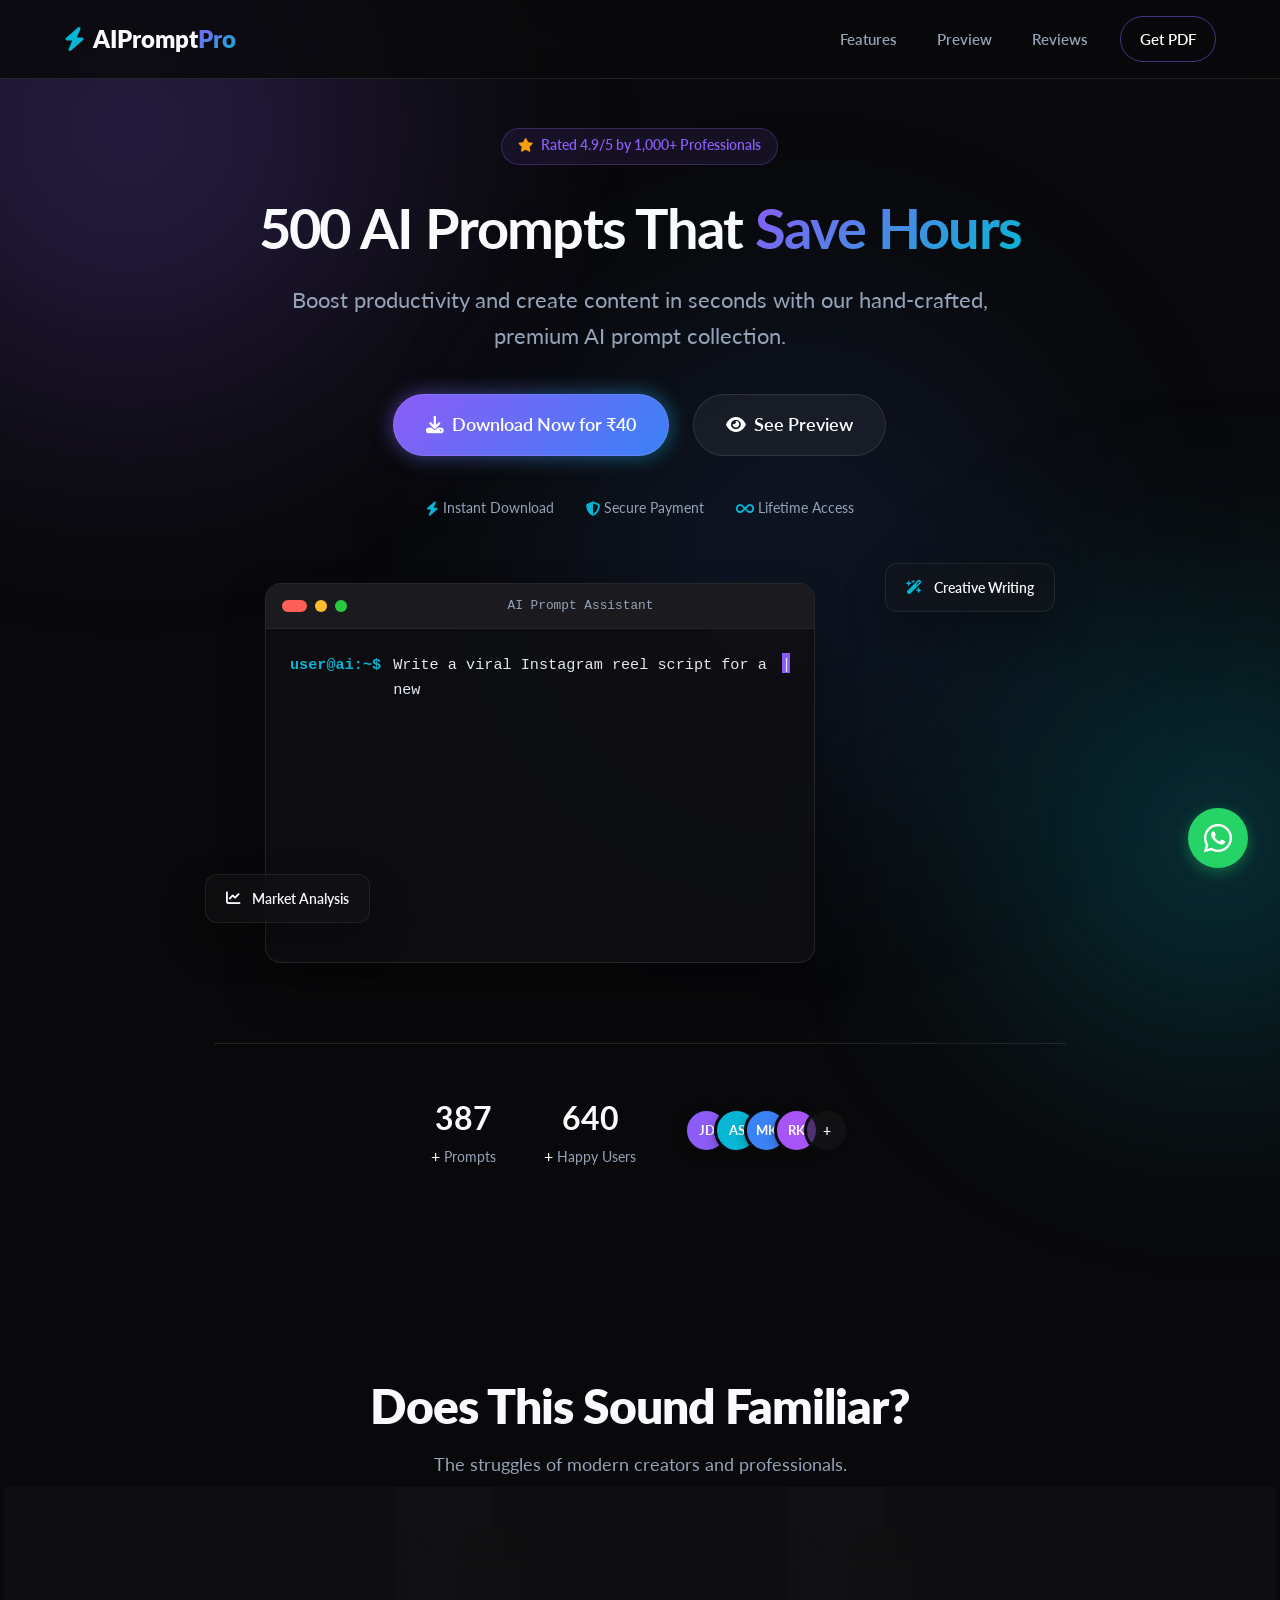
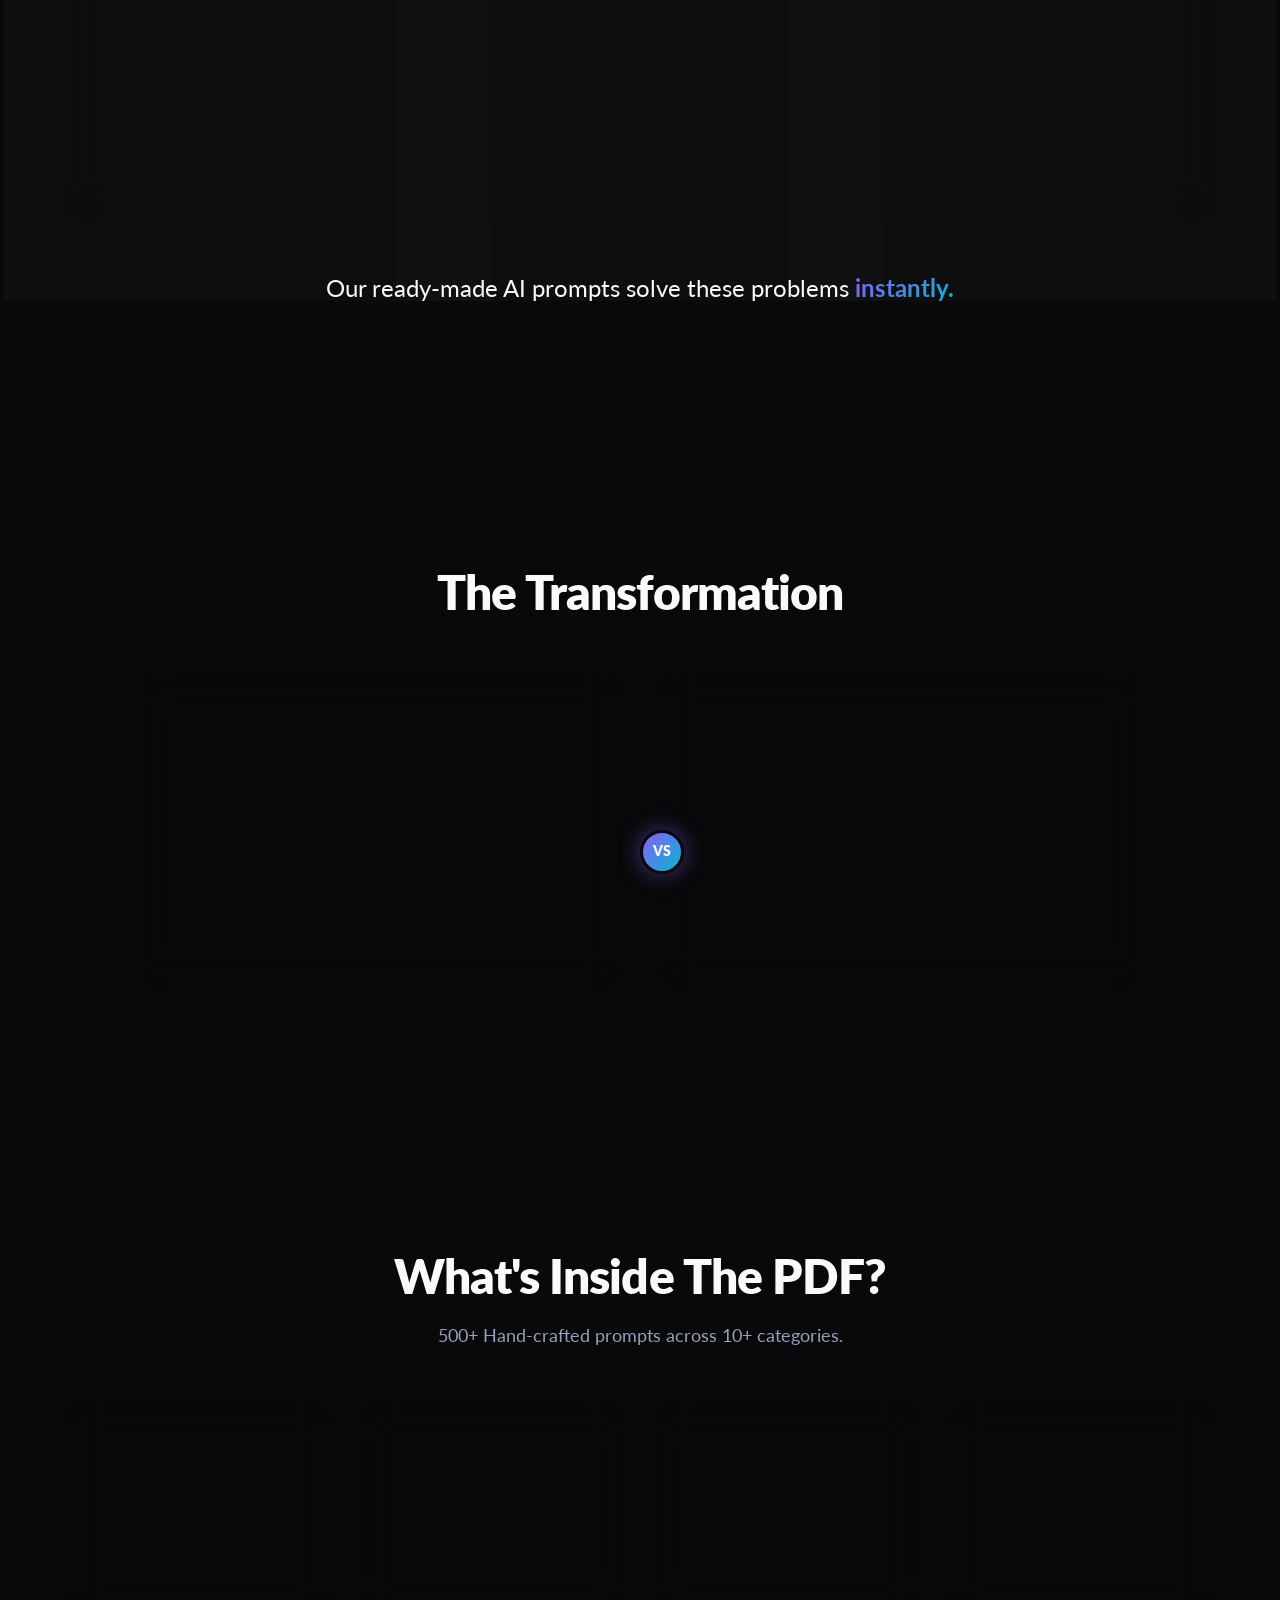
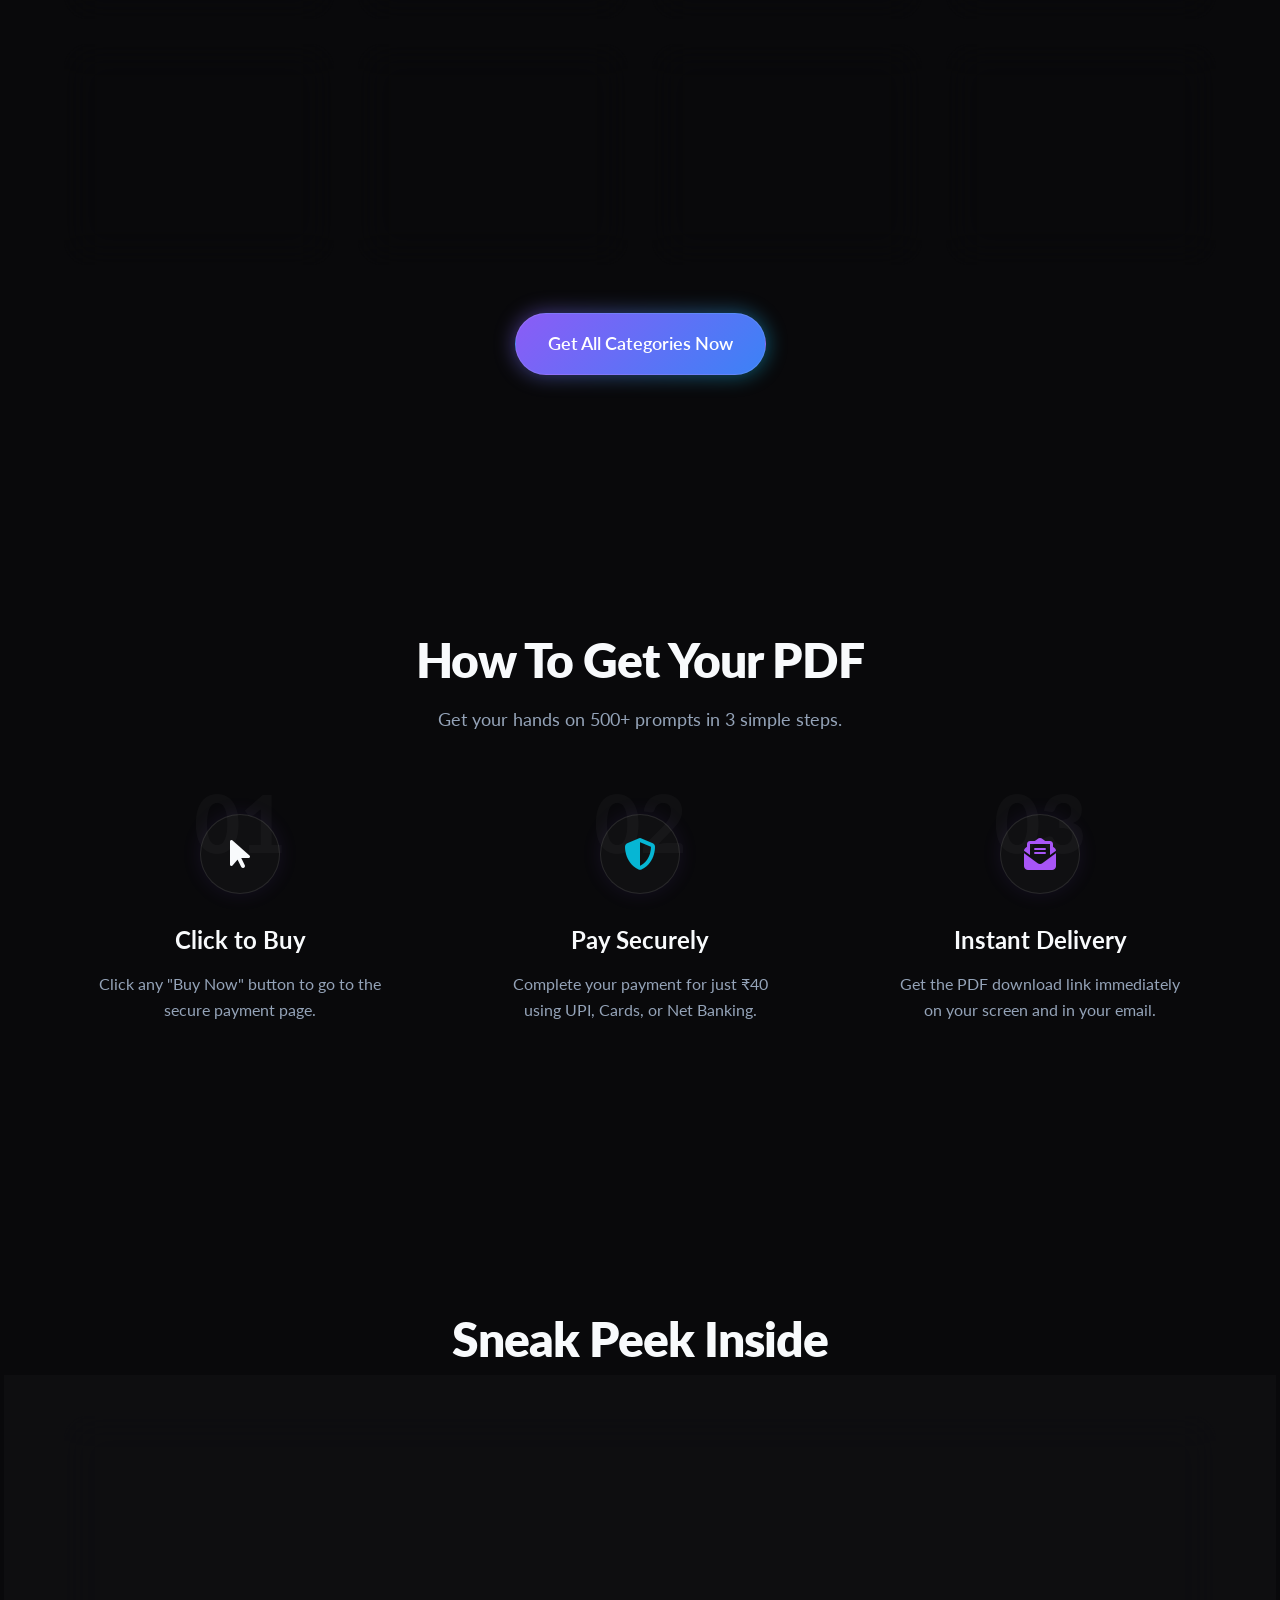
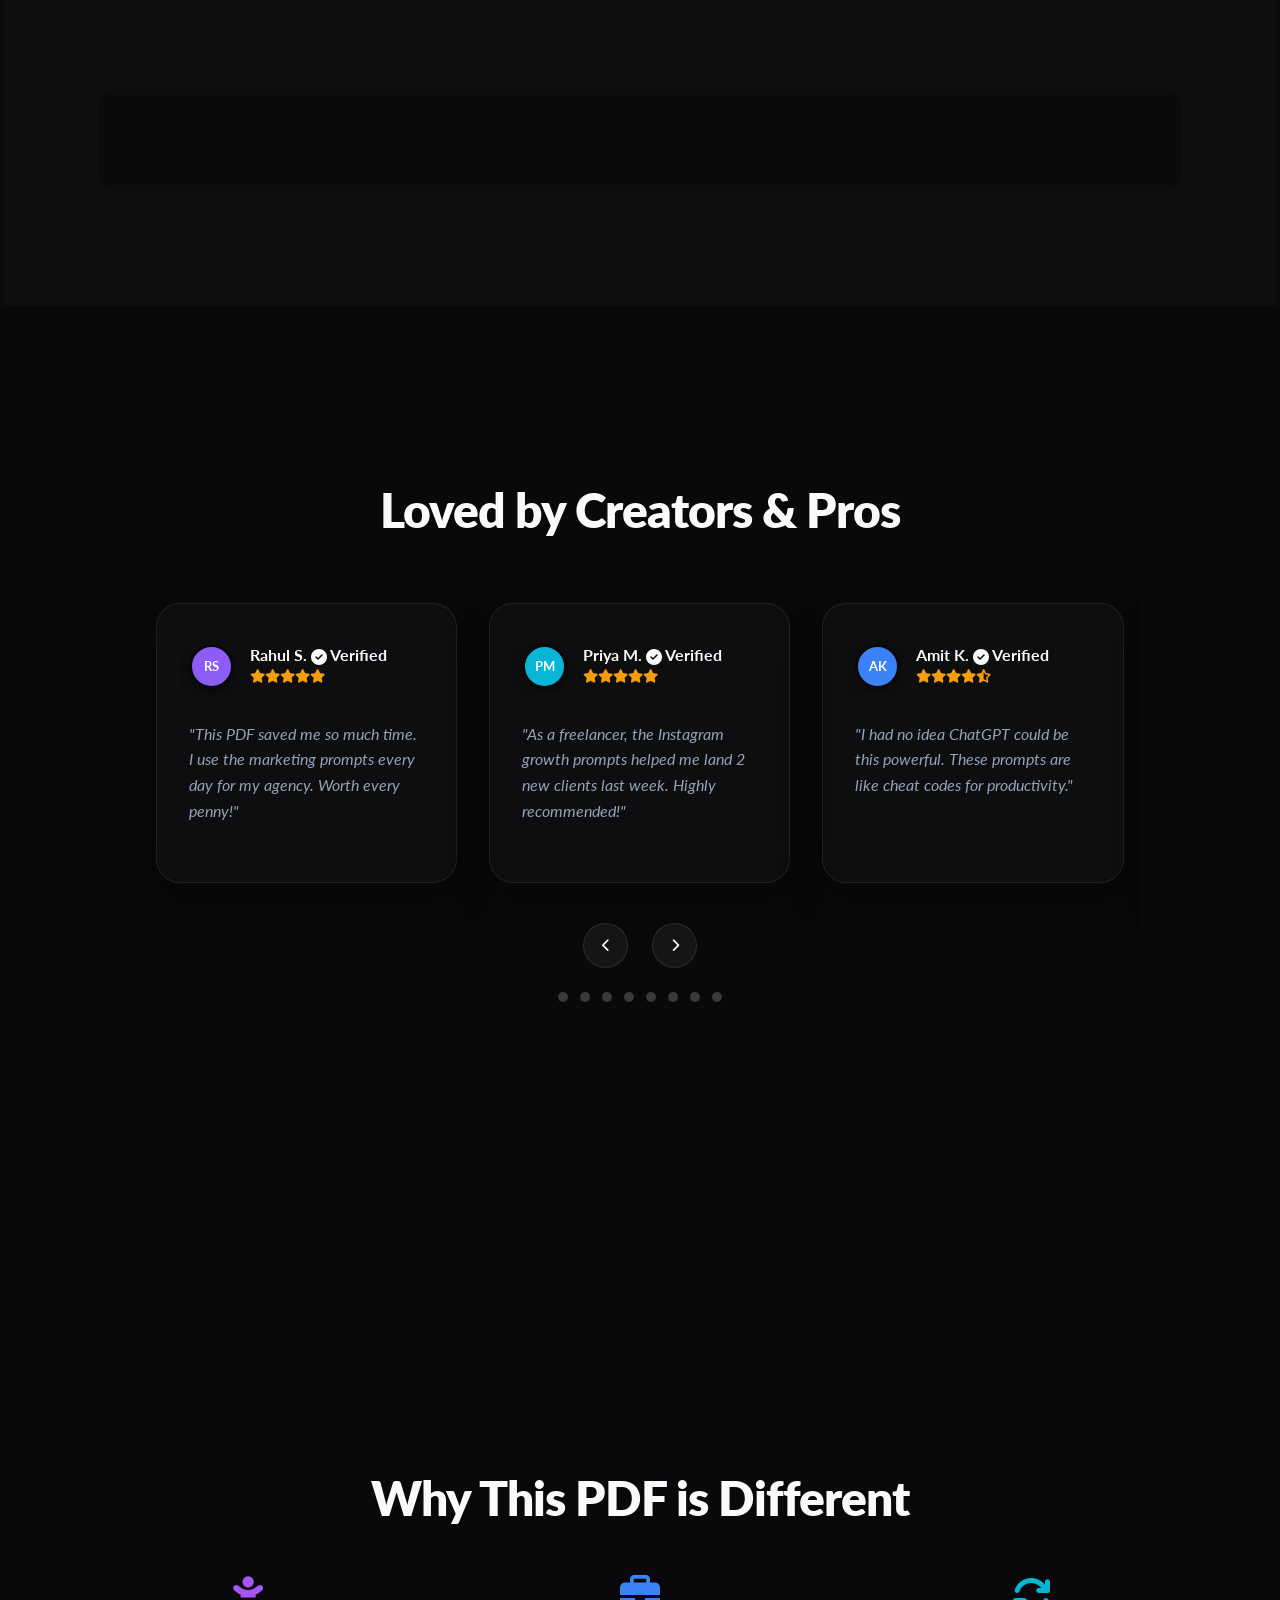
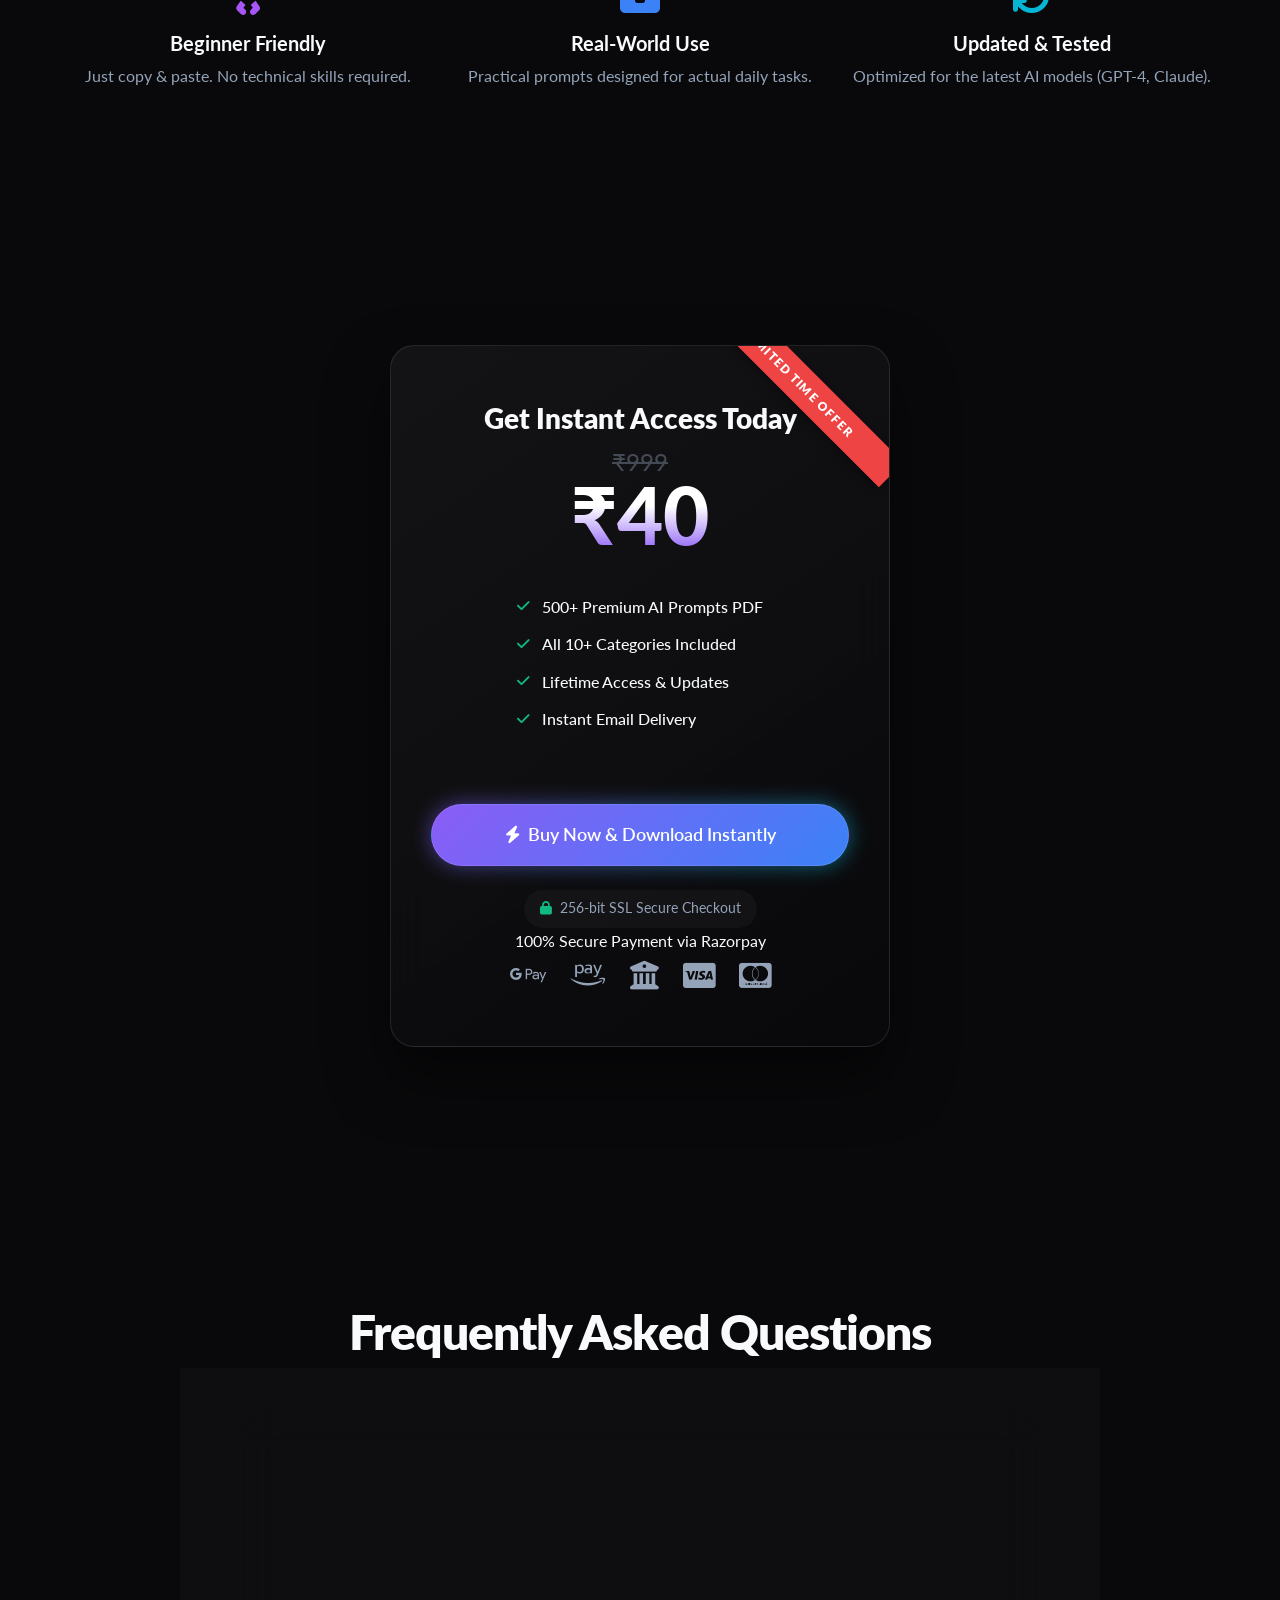
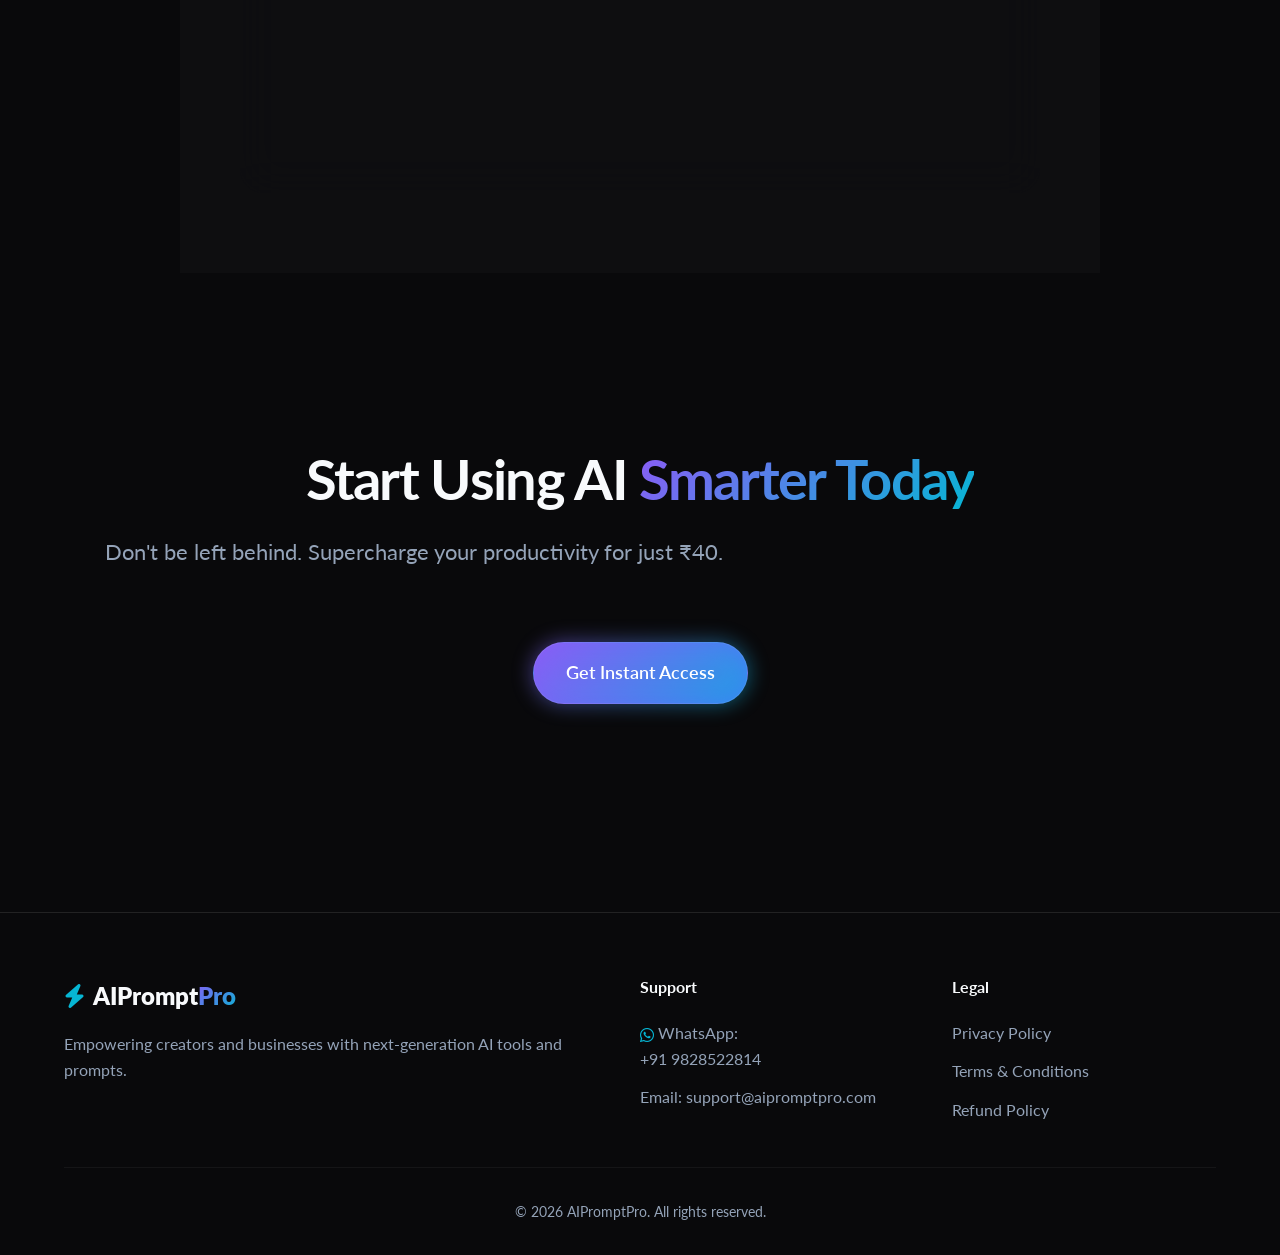
<file: index.html>
<!DOCTYPE html>
<html lang="en">

<head>
    <meta charset="UTF-8">
    <meta name="viewport" content="width=device-width, initial-scale=1.0">
    <title>500 Powerful AI Prompts PDF | Boost Your Productivity</title>
    <meta name="description"
        content="Create content, business ideas, captions, and more in seconds using powerful AI prompts. Get instant access to 500+ premium AI prompts today.">
    <meta name="keywords"
        content="AI prompts, ChatGPT prompts, productivity, business ideas, Instagram growth, marketing prompts, digital product, PDF">
    <meta property="og:title" content="500 Powerful AI Prompts PDF">
    <meta property="og:description"
        content="Save hours of work and boost your productivity with 500+ ready-to-use AI prompts.">
    <meta property="og:type" content="website">
    <meta name="twitter:card" content="summary_large_image">
    <!-- Google Fonts -->
    <link rel="preconnect" href="https://fonts.googleapis.com">
    <link rel="preconnect" href="https://fonts.gstatic.com" crossorigin>
    <link href="https://fonts.googleapis.com/css2?family=Lato:ital,wght@0,300;0,400;0,700;0,900;1,400&display=swap"
        rel="stylesheet">
    <!-- FontAwesome for Icons -->
    <link rel="stylesheet" href="https://cdnjs.cloudflare.com/ajax/libs/font-awesome/6.4.0/css/all.min.css">
    <!-- Custom CSS -->
    <link rel="stylesheet" href="styles.css">
</head>

<body>
    <!-- Scroll Progress -->
    <div id="scroll-progress"></div>

    <!-- Background Elements -->
    <div class="bg-gradient-1"></div>
    <div class="bg-gradient-2"></div>
    <div class="bg-gradient-3"></div>

    <nav class="navbar glass-nav">
        <div class="container nav-flex">
            <div class="logo">
                <i class="fa-solid fa-bolt text-neon"></i>
                <span>AIPrompt<span class="text-gradient">Pro</span></span>
            </div>
            
            <div class="nav-right">
                <div class="nav-links" id="nav-links">
                    <a href="#features" class="nav-link">Features</a>
                    <a href="#preview" class="nav-link">Preview</a>
                    <a href="#social-proof" class="nav-link">Reviews</a>
                    <a href="#pricing" class="btn btn-sm btn-primary mobile-only-btn">Get PDF</a>
                </div>
                
                <a href="#pricing" class="btn btn-sm btn-outline desktop-only-btn">Get PDF</a>
                
                <div class="menu-toggle" id="mobile-menu">
                    <span class="bar"></span>
                    <span class="bar"></span>
                    <span class="bar"></span>
                </div>
            </div>
        </div>
    </nav>

    <!-- 1. Hero Section -->
    <header class="hero section" id="hero">
        <div class="container hero-centered">
            <div class="hero-content text-center fade-in-up">
                <div class="badge glow-badge">
                    <i class="fa-solid fa-star text-yellow"></i> Rated 4.9/5 by 1,000+ Professionals
                </div>
                <h1 class="hero-title">500 AI Prompts That <span class="text-gradient">Save Hours</span></h1>
                <p class="hero-subtitle mx-auto">Boost productivity and create content in seconds with our hand-crafted, premium AI prompt collection.</p>
                
                <div class="hero-cta-group justify-center">
                    <a href="https://payments.cashfree.com/forms/payaiprompt" class="btn btn-primary btn-glow">
                        <i class="fa-solid fa-download"></i> Download Now for ₹40
                    </a>
                    <a href="#preview" class="btn btn-secondary">
                        <i class="fa-solid fa-eye"></i> See Preview
                    </a>
                </div>

                <div class="trust-badges justify-center">
                    <span><i class="fa-solid fa-bolt"></i> Instant Download</span>
                    <span><i class="fa-solid fa-shield-halved"></i> Secure Payment</span>
                    <span><i class="fa-solid fa-infinity"></i> Lifetime Access</span>
                </div>
            </div>

            <div class="hero-visual-centered fade-in-up delay-1">
                <div class="terminal-window glass-card">
                    <div class="terminal-header">
                        <div class="terminal-dots">
                            <span class="dot"></span>
                            <span class="dot"></span>
                            <span class="dot"></span>
                        </div>
                        <div class="terminal-title">AI Prompt Assistant</div>
                    </div>
                    <div class="terminal-body">
                        <div class="terminal-line">
                            <span class="terminal-prefix">user@ai:~$</span>
                            <span id="typed-prompt"></span><span class="terminal-cursor">|</span>
                        </div>
                        <div id="terminal-output" class="terminal-output">
                            <!-- AI response will be injected here -->
                        </div>
                    </div>
                </div>
                
                <div class="floating-elements">
                    <div class="float-item glass-card" style="--delay: 0s; --top: -20px; --right: -40px;">
                        <i class="fa-solid fa-wand-magic-sparkles text-neon"></i>
                        <span>Creative Writing</span>
                    </div>
                    <div class="float-item glass-card" style="--delay: 1.5s; --bottom: 40px; --left: -60px;">
                        <i class="fa-solid fa-chart-line text-primary"></i>
                        <span>Market Analysis</span>
                    </div>
                </div>
            </div>

            <div class="hero-stats-centered fade-in-up delay-2">
                <div class="stat"><span class="stat-num counter" data-target="500">0</span>+ <span class="stat-text">Prompts</span></div>
                <div class="stat"><span class="stat-num counter" data-target="1000">0</span>+ <span class="stat-text">Happy Users</span></div>
                <div class="stat-avatars">
                    <span class="avatar-circle" style="background: var(--color-primary);">JD</span>
                    <span class="avatar-circle" style="background: var(--color-neon);">AS</span>
                    <span class="avatar-circle" style="background: var(--color-blue);">MK</span>
                    <span class="avatar-circle" style="background: var(--color-purple);">RK</span>
                    <span class="avatar-more">+</span>
                </div>
            </div>
        </div>
    </header>

    <!-- 2. Problem Section -->
    <section class="problem section" id="problem">
        <div class="container">
            <h2 class="section-title text-center fade-in-up">Does This Sound Familiar?</h2>
            <p class="section-subtitle text-center fade-in-up">The struggles of modern creators and professionals.</p>
            <div class="grid cards-grid">
                <div class="glass-card problem-card fade-in-up">
                    <div class="icon-box text-red"><i class="fa-solid fa-face-frown-open"></i></div>
                    <h3>Blank Page Syndrome</h3>
                    <p>Don't know what to ask ChatGPT to get the perfect response.</p>
                </div>
                <div class="glass-card problem-card fade-in-up delay-1">
                    <div class="icon-box text-red"><i class="fa-solid fa-hourglass-empty"></i></div>
                    <h3>Wasting Time</h3>
                    <p>Spending hours writing captions, emails, and content from scratch.</p>
                </div>
                <div class="glass-card problem-card fade-in-up delay-2">
                    <div class="icon-box text-red"><i class="fa-solid fa-arrow-trend-down"></i></div>
                    <h3>Slow Growth</h3>
                    <p>Struggling to find business ideas and grow your online presence.</p>
                </div>
            </div>
            <div class="problem-solution text-center fade-in-up mt-10">
                <p class="lead-text">Our ready-made AI prompts solve these problems <span
                        class="text-gradient font-bold">instantly.</span></p>
            </div>
        </div>
    </section>

    <!-- 3. How Prompts Change Life -->
    <section class="transformation section" id="transformation">
        <div class="container">
            <h2 class="section-title text-center fade-in-up">The Transformation</h2>
            <div class="comparison-grid mt-10">
                <div class="glass-card before-card fade-in-up">
                    <div class="card-header text-red">
                        <i class="fa-solid fa-xmark"></i> Before
                    </div>
                    <ul class="check-list red-list">
                        <li><i class="fa-solid fa-circle-xmark"></i> Hours of manual work</li>
                        <li><i class="fa-solid fa-circle-xmark"></i> Confusion & frustration</li>
                        <li><i class="fa-solid fa-circle-xmark"></i> Weak, generic content</li>
                        <li><i class="fa-solid fa-circle-xmark"></i> Low productivity</li>
                    </ul>
                </div>
                <div class="vs-badge-new fade-in-up delay-1">VS</div>
                <div class="glass-card after-card glow-card fade-in-up delay-2">
                    <div class="card-header text-neon">
                        <i class="fa-solid fa-check"></i> After
                    </div>
                    <ul class="check-list green-list">
                        <li><i class="fa-solid fa-circle-check"></i> Work done in seconds</li>
                        <li><i class="fa-solid fa-circle-check"></i> Clear, targeted results</li>
                        <li><i class="fa-solid fa-circle-check"></i> Professional output</li>
                        <li><i class="fa-solid fa-circle-check"></i> More opportunities</li>
                    </ul>
                </div>
            </div>
        </div>
    </section>

    <!-- 4. What's Included -->
    <section class="features section" id="features">
        <div class="container">
            <h2 class="section-title text-center fade-in-up">What's Inside The PDF?</h2>
            <p class="section-subtitle text-center fade-in-up">500+ Hand-crafted prompts across 10+ categories.</p>
            <div class="grid feature-grid mt-10">
                <div class="glass-card feature-item hover-up fade-in-up">
                    <i class="fa-brands fa-instagram text-purple"></i>
                    <h4>Instagram Growth</h4>
                    <p>Viral reels, captions, and strategies.</p>
                </div>
                <div class="glass-card feature-item hover-up fade-in-up delay-1">
                    <i class="fa-solid fa-briefcase text-blue"></i>
                    <h4>Business Ideas</h4>
                    <p>Startup plans, strategies, and pitches.</p>
                </div>
                <div class="glass-card feature-item hover-up fade-in-up delay-2">
                    <i class="fa-solid fa-bullhorn text-neon"></i>
                    <h4>Marketing & Ads</h4>
                    <p>High-converting ad copies and campaigns.</p>
                </div>
                <div class="glass-card feature-item hover-up fade-in-up">
                    <i class="fa-solid fa-laptop-code text-cyan"></i>
                    <h4>Website Creation</h4>
                    <p>Copywriting for landing pages and SEO.</p>
                </div>
                <div class="glass-card feature-item hover-up fade-in-up delay-1">
                    <i class="fa-solid fa-file-invoice text-purple"></i>
                    <h4>Resume & Jobs</h4>
                    <p>Cover letters, interview prep, and resumes.</p>
                </div>
                <div class="glass-card feature-item hover-up fade-in-up delay-2">
                    <i class="fa-solid fa-graduation-cap text-blue"></i>
                    <h4>Study & Learning</h4>
                    <p>Summarize notes, write essays, learn fast.</p>
                </div>
                <div class="glass-card feature-item hover-up fade-in-up">
                    <i class="fa-solid fa-rocket text-neon"></i>
                    <h4>Productivity</h4>
                    <p>Time management and workflow optimization.</p>
                </div>
                <div class="glass-card feature-item hover-up fade-in-up delay-1">
                    <i class="fa-solid fa-pen-nib text-cyan"></i>
                    <h4>Content Creation</h4>
                    <p>Blogs, scripts, tweets, and articles.</p>
                </div>
            </div>
            <div class="text-center mt-10">
                <a href="https://payments.cashfree.com/forms/payaiprompt" class="btn btn-primary btn-glow">Get All Categories Now</a>
            </div>
        </div>
    </section>

    <!-- 5. How It Works Section -->
    <section class="how-it-works section" id="how-it-works">
        <div class="container">
            <h2 class="section-title text-center fade-in-up">How To Get Your PDF</h2>
            <p class="section-subtitle text-center fade-in-up">Get your hands on 500+ prompts in 3 simple steps.</p>
            
            <div class="how-grid mt-10">
                <div class="how-step fade-in-up">
                    <div class="step-number">01</div>
                    <div class="how-icon-box">
                        <i class="fa-solid fa-mouse-pointer text-primary"></i>
                    </div>
                    <h4>Click to Buy</h4>
                    <p>Click any "Buy Now" button to go to the secure payment page.</p>
                </div>
                
                <div class="how-step fade-in-up delay-1">
                    <div class="step-number">02</div>
                    <div class="how-icon-box">
                        <i class="fa-solid fa-shield-halved text-neon"></i>
                    </div>
                    <h4>Pay Securely</h4>
                    <p>Complete your payment for just ₹40 using UPI, Cards, or Net Banking.</p>
                </div>
                
                <div class="how-step fade-in-up delay-2">
                    <div class="step-number">03</div>
                    <div class="how-icon-box">
                        <i class="fa-solid fa-envelope-open-text text-purple"></i>
                    </div>
                    <h4>Instant Delivery</h4>
                    <p>Get the PDF download link immediately on your screen and in your email.</p>
                </div>
            </div>
            
            <div class="how-connector desktop-only"></div>
        </div>
    </section>

    <!-- 5. Free Sample Preview -->
    <section class="preview section" id="preview">
        <div class="container">
            <h2 class="section-title text-center fade-in-up">Sneak Peek Inside</h2>
            <div class="preview-container glass-card mt-10 fade-in-up">
                <div class="prompt-sample">
                    <div class="tag">Marketing</div>
                    <p>"Act as a senior copywriter. Write a 5-part email sequence for a new SaaS product launch
                        targeting small business owners. Use the PAS (Problem-Agitate-Solution) framework."</p>
                </div>
                <div class="prompt-sample">
                    <div class="tag">Instagram</div>
                    <p>"Give me 10 viral Instagram Reel ideas for a fitness coach, including hooks, visual descriptions,
                        and trending audio suggestions."</p>
                </div>
                <div class="prompt-sample blurred-sample">
                    <div class="tag">Business</div>
                    <p>Act as a business strategist. Create a comprehensive 90-day launch plan for a drop-shipping store
                        in the pet niche, including marketing channels and budget allocation.</p>
                    <div class="blur-overlay">
                        <p>Unlock 498 More Prompts</p>
                        <a href="https://payments.cashfree.com/forms/payaiprompt" class="btn btn-sm btn-primary"><i class="fa-solid fa-lock-open"></i> Unlock All</a>
                    </div>
                </div>
            </div>
        </div>
    </section>

    <!-- 6. Social Proof -->
    <section class="social-proof section" id="social-proof">
        <div class="container">
            <h2 class="section-title text-center fade-in-up">Loved by Creators & Pros</h2>
            <div class="testimonial-slider-container mt-10 fade-in-up">
                <div class="testimonial-track" id="testimonial-track">
                    <!-- Review 1 -->
                    <div class="glass-card review-card">
                        <div class="review-header">
                            <span class="avatar-circle" style="background: var(--color-primary);">RS</span>
                            <div>
                                <h4>Rahul S. <span class="verified-badge"><i class="fa-solid fa-circle-check"></i> Verified</span></h4>
                                <div class="stars text-yellow"><i class="fa-solid fa-star"></i><i class="fa-solid fa-star"></i><i class="fa-solid fa-star"></i><i class="fa-solid fa-star"></i><i class="fa-solid fa-star"></i></div>
                            </div>
                        </div>
                        <p>"This PDF saved me so much time. I use the marketing prompts every day for my agency. Worth every penny!"</p>
                    </div>
                    <!-- Review 2 -->
                    <div class="glass-card review-card">
                        <div class="review-header">
                            <span class="avatar-circle" style="background: var(--color-neon);">PM</span>
                            <div>
                                <h4>Priya M. <span class="verified-badge"><i class="fa-solid fa-circle-check"></i> Verified</span></h4>
                                <div class="stars text-yellow"><i class="fa-solid fa-star"></i><i class="fa-solid fa-star"></i><i class="fa-solid fa-star"></i><i class="fa-solid fa-star"></i><i class="fa-solid fa-star"></i></div>
                            </div>
                        </div>
                        <p>"As a freelancer, the Instagram growth prompts helped me land 2 new clients last week. Highly recommended!"</p>
                    </div>
                    <!-- Review 3 -->
                    <div class="glass-card review-card">
                        <div class="review-header">
                            <span class="avatar-circle" style="background: var(--color-blue);">AK</span>
                            <div>
                                <h4>Amit K. <span class="verified-badge"><i class="fa-solid fa-circle-check"></i> Verified</span></h4>
                                <div class="stars text-yellow"><i class="fa-solid fa-star"></i><i class="fa-solid fa-star"></i><i class="fa-solid fa-star"></i><i class="fa-solid fa-star"></i><i class="fa-solid fa-star-half-stroke"></i></div>
                            </div>
                        </div>
                        <p>"I had no idea ChatGPT could be this powerful. These prompts are like cheat codes for productivity."</p>
                    </div>
                    <!-- Review 4 -->
                    <div class="glass-card review-card">
                        <div class="review-header">
                            <span class="avatar-circle" style="background: var(--color-purple);">SN</span>
                            <div>
                                <h4>Sneha N. <span class="verified-badge"><i class="fa-solid fa-circle-check"></i> Verified</span></h4>
                                <div class="stars text-yellow"><i class="fa-solid fa-star"></i><i class="fa-solid fa-star"></i><i class="fa-solid fa-star"></i><i class="fa-solid fa-star"></i><i class="fa-solid fa-star"></i></div>
                            </div>
                        </div>
                        <p>"The business idea prompts are mind-blowing. I started my side hustle in just 3 days using these!"</p>
                    </div>
                    <!-- Review 5 -->
                    <div class="glass-card review-card">
                        <div class="review-header">
                            <span class="avatar-circle" style="background: var(--color-cyan);">VJ</span>
                            <div>
                                <h4>Vijay J. <span class="verified-badge"><i class="fa-solid fa-circle-check"></i> Verified</span></h4>
                                <div class="stars text-yellow"><i class="fa-solid fa-star"></i><i class="fa-solid fa-star"></i><i class="fa-solid fa-star"></i><i class="fa-solid fa-star"></i><i class="fa-solid fa-star"></i></div>
                            </div>
                        </div>
                        <p>"Great collection! The website copy prompts alone saved me ₹5000 that I would have paid a writer."</p>
                    </div>
                    <!-- Review 6 -->
                    <div class="glass-card review-card">
                        <div class="review-header">
                            <span class="avatar-circle" style="background: var(--color-primary);">AD</span>
                            <div>
                                <h4>Anjali D. <span class="verified-badge"><i class="fa-solid fa-circle-check"></i> Verified</span></h4>
                                <div class="stars text-yellow"><i class="fa-solid fa-star"></i><i class="fa-solid fa-star"></i><i class="fa-solid fa-star"></i><i class="fa-solid fa-star"></i><i class="fa-solid fa-star"></i></div>
                            </div>
                        </div>
                        <p>"I use the email marketing prompts for my Shopify store. Open rates have increased by 25%!"</p>
                    </div>
                    <!-- Review 7 -->
                    <div class="glass-card review-card">
                        <div class="review-header">
                            <span class="avatar-circle" style="background: var(--color-neon);">RK</span>
                            <div>
                                <h4>Rohan K. <span class="verified-badge"><i class="fa-solid fa-circle-check"></i> Verified</span></h4>
                                <div class="stars text-yellow"><i class="fa-solid fa-star"></i><i class="fa-solid fa-star"></i><i class="fa-solid fa-star"></i><i class="fa-solid fa-star"></i><i class="fa-solid fa-star"></i></div>
                            </div>
                        </div>
                        <p>"The productivity prompts are a lifesaver. I finish my 8-hour shift in 5 hours now. Thank you!"</p>
                    </div>
                    <!-- Review 8 -->
                    <div class="glass-card review-card">
                        <div class="review-header">
                            <span class="avatar-circle" style="background: var(--color-blue);">ML</span>
                            <div>
                                <h4>Meera L. <span class="verified-badge"><i class="fa-solid fa-circle-check"></i> Verified</span></h4>
                                <div class="stars text-yellow"><i class="fa-solid fa-star"></i><i class="fa-solid fa-star"></i><i class="fa-solid fa-star"></i><i class="fa-solid fa-star"></i><i class="fa-solid fa-star"></i></div>
                            </div>
                        </div>
                        <p>"As a student, the study prompts are perfect. Summarizing long lectures takes seconds now."</p>
                    </div>
                    <!-- Review 9 -->
                    <div class="glass-card review-card">
                        <div class="review-header">
                            <span class="avatar-circle" style="background: var(--color-purple);">KS</span>
                            <div>
                                <h4>Karan S. <span class="verified-badge"><i class="fa-solid fa-circle-check"></i> Verified</span></h4>
                                <div class="stars text-yellow"><i class="fa-solid fa-star"></i><i class="fa-solid fa-star"></i><i class="fa-solid fa-star"></i><i class="fa-solid fa-star"></i><i class="fa-solid fa-star"></i></div>
                            </div>
                        </div>
                        <p>"Professional quality prompts. No fluff, just direct results that actually work with GPT-4."</p>
                    </div>
                    <!-- Review 10 -->
                    <div class="glass-card review-card">
                        <div class="review-header">
                            <span class="avatar-circle" style="background: var(--color-cyan);">ST</span>
                            <div>
                                <h4>Sonia T. <span class="verified-badge"><i class="fa-solid fa-circle-check"></i> Verified</span></h4>
                                <div class="stars text-yellow"><i class="fa-solid fa-star"></i><i class="fa-solid fa-star"></i><i class="fa-solid fa-star"></i><i class="fa-solid fa-star"></i><i class="fa-solid fa-star"></i></div>
                            </div>
                        </div>
                        <p>"Instant delivery and immediate impact. Best ₹40 I have ever spent on my career growth."</p>
                    </div>
                </div>
                <div class="slider-controls">
                    <button id="prev-btn" class="slider-btn"><i class="fa-solid fa-chevron-left"></i></button>
                    <button id="next-btn" class="slider-btn"><i class="fa-solid fa-chevron-right"></i></button>
                </div>
                <div class="slider-dots" id="slider-dots"></div>
            </div>

            <div class="stats-row glass-card mt-10 fade-in-up">
                <div class="stat-item">
                    <h3 class="text-gradient">4.9/5</h3>
                    <p>Average Rating</p>
                </div>
                <div class="stat-item">
                    <h3 class="text-gradient">1,000+</h3>
                    <p>Downloads</p>
                </div>
                <div class="stat-item">
                    <h3 class="text-gradient">24/7</h3>
                    <p>Instant Delivery</p>
                </div>
            </div>
        </div>
    </section>

    <!-- 7. Why This PDF -->
    <section class="why-different section" id="why-different">
        <div class="container text-center">
            <h2 class="section-title fade-in-up">Why This PDF is Different</h2>
            <div class="grid benefit-grid mt-10">
                <div class="benefit-item fade-in-up">
                    <i class="fa-solid fa-baby text-purple"></i>
                    <h4>Beginner Friendly</h4>
                    <p>Just copy & paste. No technical skills required.</p>
                </div>
                <div class="benefit-item fade-in-up delay-1">
                    <i class="fa-solid fa-briefcase text-blue"></i>
                    <h4>Real-World Use</h4>
                    <p>Practical prompts designed for actual daily tasks.</p>
                </div>
                <div class="benefit-item fade-in-up delay-2">
                    <i class="fa-solid fa-arrows-rotate text-neon"></i>
                    <h4>Updated & Tested</h4>
                    <p>Optimized for the latest AI models (GPT-4, Claude).</p>
                </div>
            </div>
        </div>
    </section>

    <!-- 8. Pricing Section -->
    <section class="pricing section" id="pricing">
        <div class="container">
            <div class="pricing-card glass-card glow-card fade-in-up">
                <div class="ribbon">Limited Time Offer</div>
                <h2 class="pricing-title">Get Instant Access Today</h2>
                <div class="price-container">
                    <span class="old-price">₹999</span>
                    <span class="new-price text-gradient">₹40</span>
                </div>
                <ul class="pricing-features green-list mt-5">
                    <li><i class="fa-solid fa-check"></i> 500+ Premium AI Prompts PDF</li>
                    <li><i class="fa-solid fa-check"></i> All 10+ Categories Included</li>
                    <li><i class="fa-solid fa-check"></i> Lifetime Access & Updates</li>
                    <li><i class="fa-solid fa-check"></i> Instant Email Delivery</li>
                </ul>
                <a href="https://payments.cashfree.com/forms/payaiprompt" class="btn btn-primary btn-glow btn-block mt-8">
                    <i class="fa-solid fa-bolt"></i> Buy Now & Download Instantly
                </a>

                <div class="payment-methods mt-5 text-center">
                    <div class="security-seal mb-4">
                        <i class="fa-solid fa-lock text-green"></i> 256-bit SSL Secure Checkout
                    </div>
                    <p class="small-text mb-2">100% Secure Payment via Razorpay</p>
                    <div class="payment-icons">
                        <i class="fa-brands fa-google-pay"></i>
                        <i class="fa-brands fa-amazon-pay"></i>
                        <i class="fa-solid fa-building-columns"></i>
                        <i class="fa-brands fa-cc-visa"></i>
                        <i class="fa-brands fa-cc-mastercard"></i>
                    </div>
                </div>
            </div>
        </div>
    </section>

    <!-- 10. FAQ Section -->
    <section class="faq section" id="faq">
        <div class="container">
            <h2 class="section-title text-center fade-in-up">Frequently Asked Questions</h2>
            <div class="accordion glass-card mt-10 fade-in-up">
                <div class="accordion-item">
                    <div class="accordion-header">
                        <h4>Is this beginner friendly?</h4>
                        <i class="fa-solid fa-chevron-down"></i>
                    </div>
                    <div class="accordion-content">
                        <p>Yes, absolutely! You don't need any technical skills. Just copy the prompt from the PDF,
                            paste it into ChatGPT, and watch the magic happen.</p>
                    </div>
                </div>
                <div class="accordion-item">
                    <div class="accordion-header">
                        <h4>Will I get instant access?</h4>
                        <i class="fa-solid fa-chevron-down"></i>
                    </div>
                    <div class="accordion-content">
                        <p>Yes, immediately after payment, you will see a download button and also receive the PDF in
                            your email.</p>
                    </div>
                </div>
                <div class="accordion-item">
                    <div class="accordion-header">
                        <h4>Is it lifetime access?</h4>
                        <i class="fa-solid fa-chevron-down"></i>
                    </div>
                    <div class="accordion-content">
                        <p>Yes, you pay once and get lifetime access to the PDF.</p>
                    </div>
                </div>
                <div class="accordion-item">
                    <div class="accordion-header">
                        <h4>Can I use prompts for business?</h4>
                        <i class="fa-solid fa-chevron-down"></i>
                    </div>
                    <div class="accordion-content">
                        <p>Definitely! We have specific categories for business, marketing, and content creation that
                            are perfect for entrepreneurs and agencies.</p>
                    </div>
                </div>
                <div class="accordion-item">
                    <div class="accordion-header">
                        <h4>What if download does not work?</h4>
                        <i class="fa-solid fa-chevron-down"></i>
                    </div>
                    <div class="accordion-content">
                        <p>Don't worry! Just message us on WhatsApp with your payment screenshot, and we will send the
                            PDF directly to you manually.</p>
                    </div>
                </div>
            </div>
        </div>
    </section>

    <!-- 11. Final CTA -->
    <section class="final-cta section" id="final-cta">
        <div class="container text-center">
            <h2 class="hero-title fade-in-up">Start Using AI <span class="text-gradient">Smarter Today</span></h2>
            <p class="hero-subtitle fade-in-up mt-5">Don't be left behind. Supercharge your productivity for just ₹40.
            </p>
            <a href="https://payments.cashfree.com/forms/payaiprompt" class="btn btn-primary btn-glow mt-8 fade-in-up delay-1">Get Instant
                Access</a>
        </div>
    </section>

    <!-- 12. Footer -->
    <footer class="footer">
        <div class="container">
            <div class="footer-grid">
                <div class="footer-brand">
                    <div class="logo">
                        <i class="fa-solid fa-bolt text-neon"></i>
                        <span>AIPrompt<span class="text-gradient">Pro</span></span>
                    </div>
                    <p class="mt-4 text-sm text-gray">Empowering creators and businesses with next-generation AI tools
                        and prompts.</p>
                </div>
                <div class="footer-links">
                    <h4>Support</h4>
                    <p><i class="fa-brands fa-whatsapp text-neon"></i> WhatsApp: <a href="https://wa.me/919828522814"
                            target="_blank">+91 9828522814</a></p>
                    <p>Email: support@aipromptpro.com</p>
                </div>
                <div class="footer-links">
                    <h4>Legal</h4>
                    <a href="privacy-policy.html">Privacy Policy</a>
                    <a href="terms-conditions.html">Terms & Conditions</a>
                    <a href="refund-policy.html">Refund Policy</a>
                </div>
            </div>
            <div class="footer-bottom mt-8">
                <p>&copy; 2026 AIPromptPro. All rights reserved.</p>
            </div>
        </div>
    </footer>

    <!-- Removed Mock Checkout Modal for GitHub Pages Static Flow -->

    <!-- Floating Mobile Elements -->
    <div class="floating-mobile-cta">
        <a href="https://payments.cashfree.com/forms/payaiprompt" class="btn btn-primary btn-block btn-glow">Get It Now for ₹40</a>
    </div>

    <a href="https://wa.me/919828522814" target="_blank" class="whatsapp-float">
        <i class="fa-brands fa-whatsapp"></i>
    </a>

    <script src="script.js"></script>
</body>

</html>
</file>
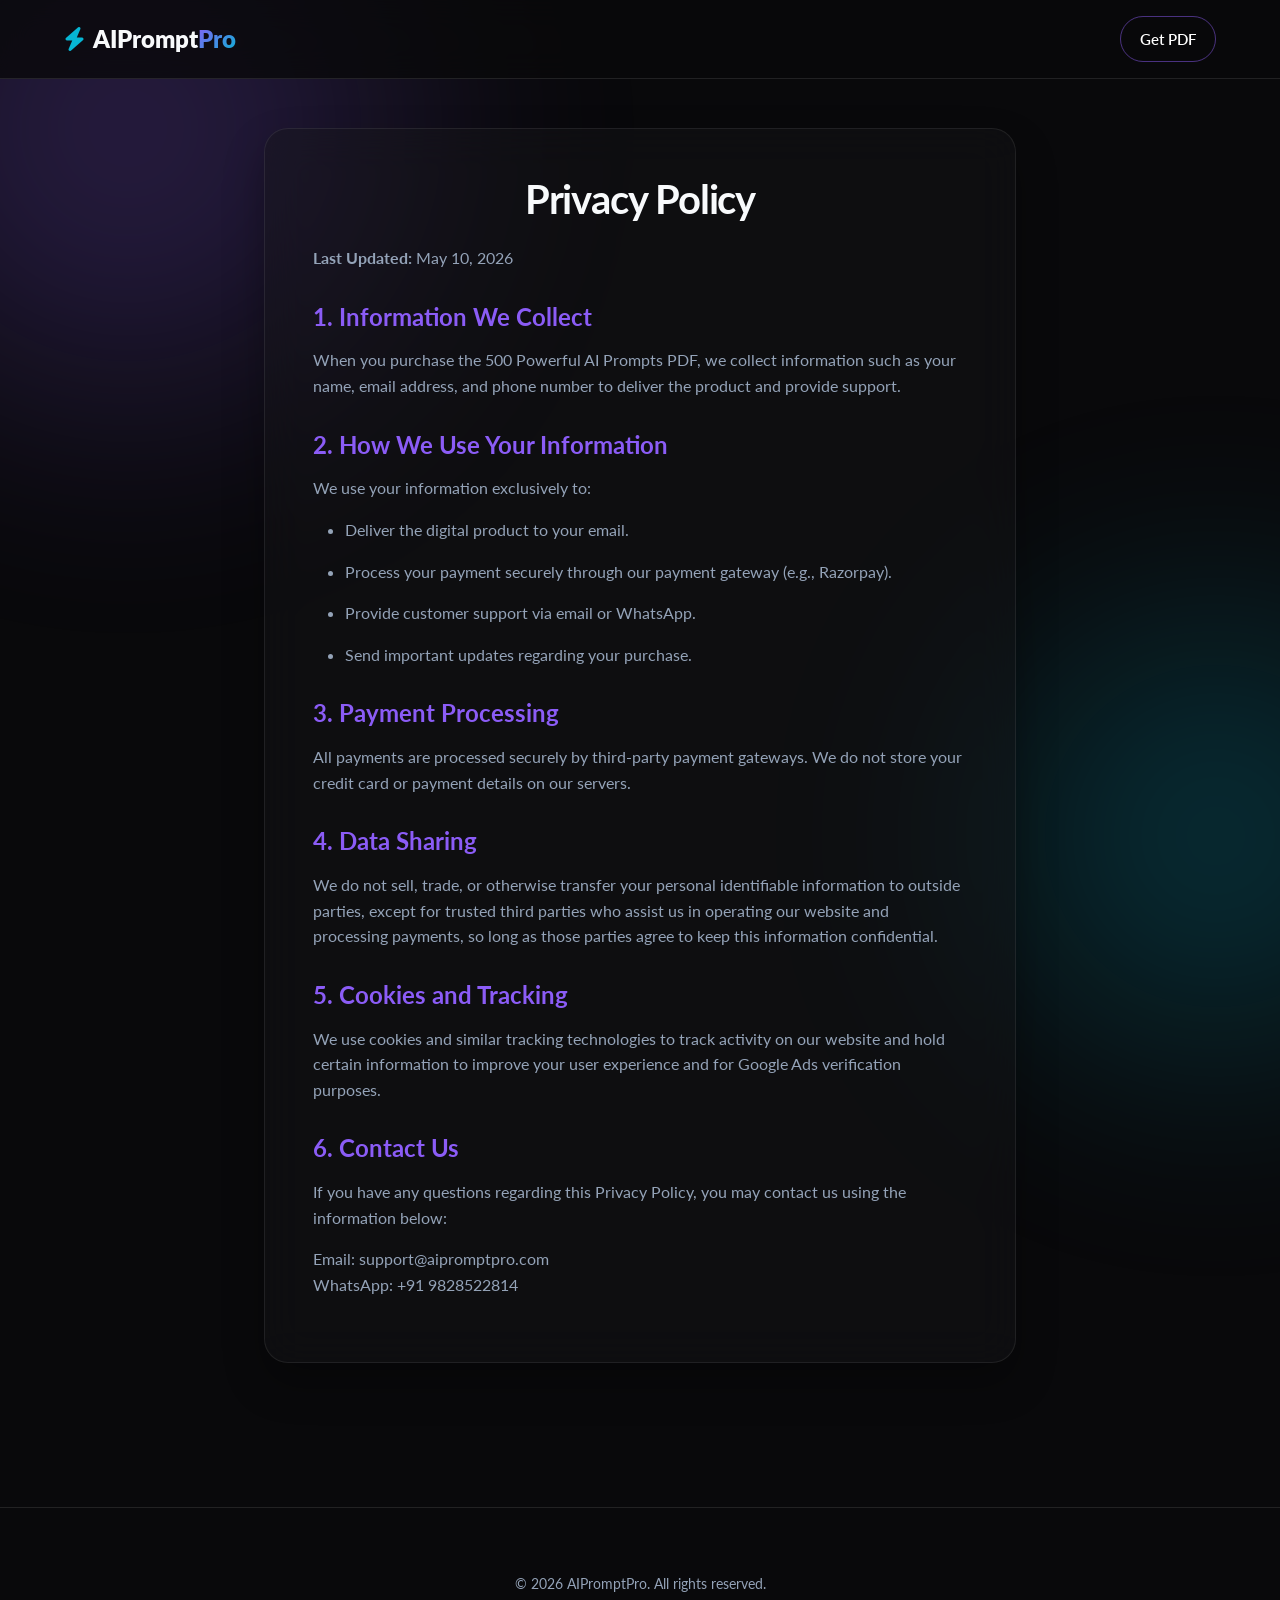
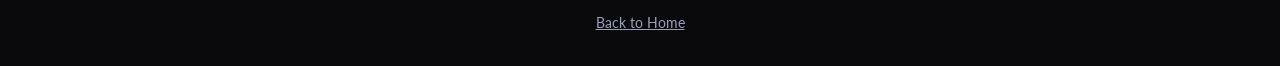
<file: privacy-policy.html>
<!DOCTYPE html>
<html lang="en">
<head>
    <meta charset="UTF-8">
    <meta name="viewport" content="width=device-width, initial-scale=1.0">
    <title>Privacy Policy | AIPromptPro</title>
    <meta name="description" content="Privacy Policy for AIPromptPro. Learn how we handle your data and protect your privacy when you purchase our 500 Powerful AI Prompts PDF.">
    <meta name="robots" content="index, follow">
    <!-- Google Fonts -->
    <link rel="preconnect" href="https://fonts.googleapis.com">
    <link rel="preconnect" href="https://fonts.gstatic.com" crossorigin>
    <link href="https://fonts.googleapis.com/css2?family=Lato:ital,wght@0,300;0,400;0,700;0,900;1,400&display=swap" rel="stylesheet">
    <!-- FontAwesome for Icons -->
    <link rel="stylesheet" href="https://cdnjs.cloudflare.com/ajax/libs/font-awesome/6.4.0/css/all.min.css">
    <!-- Custom CSS -->
    <link rel="stylesheet" href="styles.css">
    <style>
        .policy-container {
            max-width: 800px;
            margin: 0 auto;
            padding: 8rem 1.5rem 4rem;
        }
        .policy-content h2 { margin-top: 2rem; margin-bottom: 1rem; color: var(--color-primary); }
        .policy-content p, .policy-content li { margin-bottom: 1rem; color: var(--text-muted); }
        .policy-content ul { list-style-type: disc; padding-left: 2rem; margin-bottom: 1.5rem; }
    </style>
</head>
<body>
    <!-- Background Elements -->
    <div class="bg-gradient-1"></div>
    <div class="bg-gradient-2"></div>

    <!-- Navigation -->
    <nav class="navbar glass-nav">
        <div class="container">
            <a href="index.html" class="logo">
                <i class="fa-solid fa-bolt text-neon"></i>
                <span>AIPrompt<span class="text-gradient">Pro</span></span>
            </a>
            <a href="index.html#pricing" class="btn btn-sm btn-outline">Get PDF</a>
        </div>
    </nav>

    <!-- Policy Content -->
    <div class="policy-container fade-in-up visible">
        <div class="glass-card p-5" style="padding: 3rem;">
            <h1 class="hero-title text-center mb-5" style="font-size: 2.5rem;">Privacy Policy</h1>
            <div class="policy-content">
                <p><strong>Last Updated:</strong> May 10, 2026</p>
                
                <h2>1. Information We Collect</h2>
                <p>When you purchase the 500 Powerful AI Prompts PDF, we collect information such as your name, email address, and phone number to deliver the product and provide support.</p>
                
                <h2>2. How We Use Your Information</h2>
                <p>We use your information exclusively to:</p>
                <ul>
                    <li>Deliver the digital product to your email.</li>
                    <li>Process your payment securely through our payment gateway (e.g., Razorpay).</li>
                    <li>Provide customer support via email or WhatsApp.</li>
                    <li>Send important updates regarding your purchase.</li>
                </ul>

                <h2>3. Payment Processing</h2>
                <p>All payments are processed securely by third-party payment gateways. We do not store your credit card or payment details on our servers.</p>

                <h2>4. Data Sharing</h2>
                <p>We do not sell, trade, or otherwise transfer your personal identifiable information to outside parties, except for trusted third parties who assist us in operating our website and processing payments, so long as those parties agree to keep this information confidential.</p>

                <h2>5. Cookies and Tracking</h2>
                <p>We use cookies and similar tracking technologies to track activity on our website and hold certain information to improve your user experience and for Google Ads verification purposes.</p>

                <h2>6. Contact Us</h2>
                <p>If you have any questions regarding this Privacy Policy, you may contact us using the information below:</p>
                <p>Email: support@aipromptpro.com<br>WhatsApp: +91 9828522814</p>
            </div>
        </div>
    </div>

    <!-- Footer -->
    <footer class="footer">
        <div class="container text-center">
            <div class="footer-bottom" style="border-top: none; padding-top: 0;">
                <p>&copy; 2026 AIPromptPro. All rights reserved.</p>
                <div class="mt-4" style="display: flex; justify-content: center; gap: 1rem;">
                    <a href="index.html" class="text-gray" style="text-decoration: underline;">Back to Home</a>
                </div>
            </div>
        </div>
    </footer>
</body>
</html>
</file>
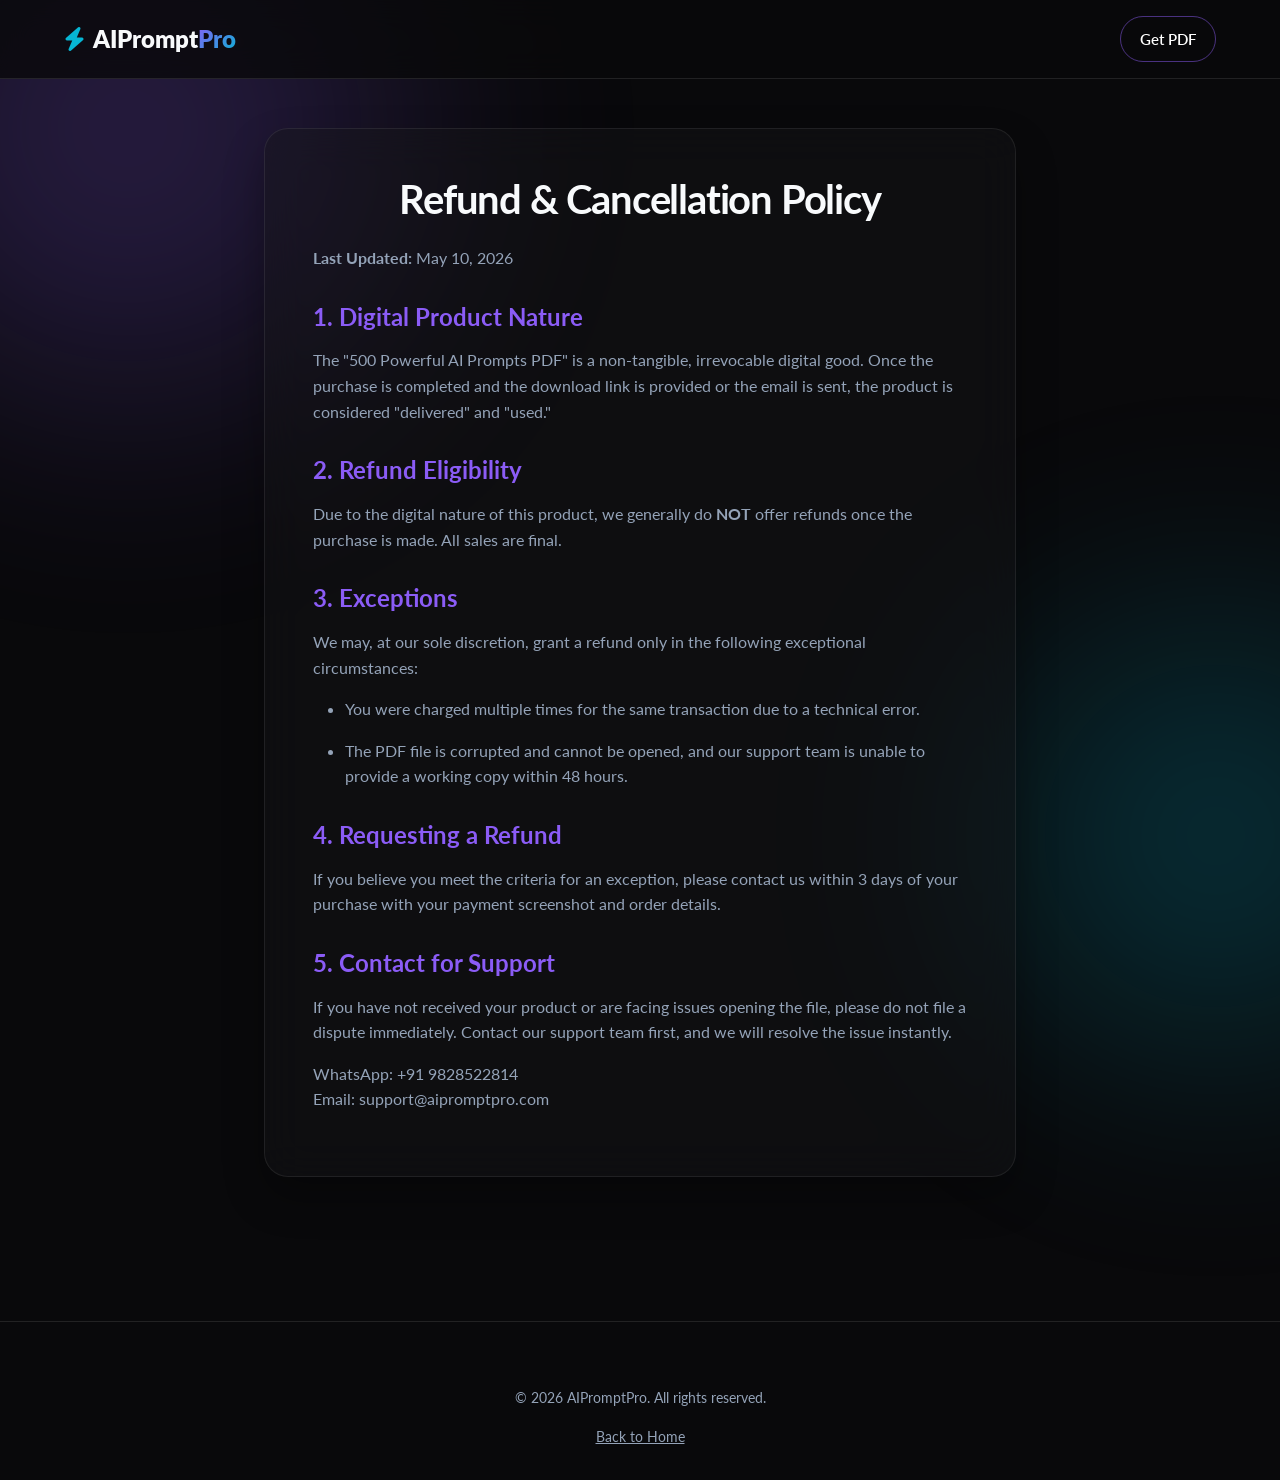
<file: refund-policy.html>
<!DOCTYPE html>
<html lang="en">
<head>
    <meta charset="UTF-8">
    <meta name="viewport" content="width=device-width, initial-scale=1.0">
    <title>Refund Policy | AIPromptPro</title>
    <meta name="description" content="Refund Policy for AIPromptPro. Understand our digital product refund guidelines.">
    <meta name="robots" content="index, follow">
    <!-- Google Fonts -->
    <link rel="preconnect" href="https://fonts.googleapis.com">
    <link rel="preconnect" href="https://fonts.gstatic.com" crossorigin>
    <link href="https://fonts.googleapis.com/css2?family=Lato:ital,wght@0,300;0,400;0,700;0,900;1,400&display=swap" rel="stylesheet">
    <!-- FontAwesome for Icons -->
    <link rel="stylesheet" href="https://cdnjs.cloudflare.com/ajax/libs/font-awesome/6.4.0/css/all.min.css">
    <!-- Custom CSS -->
    <link rel="stylesheet" href="styles.css">
    <style>
        .policy-container {
            max-width: 800px;
            margin: 0 auto;
            padding: 8rem 1.5rem 4rem;
        }
        .policy-content h2 { margin-top: 2rem; margin-bottom: 1rem; color: var(--color-primary); }
        .policy-content p, .policy-content li { margin-bottom: 1rem; color: var(--text-muted); }
        .policy-content ul { list-style-type: disc; padding-left: 2rem; margin-bottom: 1.5rem; }
    </style>
</head>
<body>
    <!-- Background Elements -->
    <div class="bg-gradient-1"></div>
    <div class="bg-gradient-2"></div>

    <!-- Navigation -->
    <nav class="navbar glass-nav">
        <div class="container">
            <a href="index.html" class="logo">
                <i class="fa-solid fa-bolt text-neon"></i>
                <span>AIPrompt<span class="text-gradient">Pro</span></span>
            </a>
            <a href="index.html#pricing" class="btn btn-sm btn-outline">Get PDF</a>
        </div>
    </nav>

    <!-- Policy Content -->
    <div class="policy-container fade-in-up visible">
        <div class="glass-card p-5" style="padding: 3rem;">
            <h1 class="hero-title text-center mb-5" style="font-size: 2.5rem;">Refund & Cancellation Policy</h1>
            <div class="policy-content">
                <p><strong>Last Updated:</strong> May 10, 2026</p>
                
                <h2>1. Digital Product Nature</h2>
                <p>The "500 Powerful AI Prompts PDF" is a non-tangible, irrevocable digital good. Once the purchase is completed and the download link is provided or the email is sent, the product is considered "delivered" and "used."</p>
                
                <h2>2. Refund Eligibility</h2>
                <p>Due to the digital nature of this product, we generally do <strong>NOT</strong> offer refunds once the purchase is made. All sales are final.</p>
                
                <h2>3. Exceptions</h2>
                <p>We may, at our sole discretion, grant a refund only in the following exceptional circumstances:</p>
                <ul>
                    <li>You were charged multiple times for the same transaction due to a technical error.</li>
                    <li>The PDF file is corrupted and cannot be opened, and our support team is unable to provide a working copy within 48 hours.</li>
                </ul>

                <h2>4. Requesting a Refund</h2>
                <p>If you believe you meet the criteria for an exception, please contact us within 3 days of your purchase with your payment screenshot and order details.</p>

                <h2>5. Contact for Support</h2>
                <p>If you have not received your product or are facing issues opening the file, please do not file a dispute immediately. Contact our support team first, and we will resolve the issue instantly.</p>
                <p>WhatsApp: +91 9828522814<br>Email: support@aipromptpro.com</p>
            </div>
        </div>
    </div>

    <!-- Footer -->
    <footer class="footer">
        <div class="container text-center">
            <div class="footer-bottom" style="border-top: none; padding-top: 0;">
                <p>&copy; 2026 AIPromptPro. All rights reserved.</p>
                <div class="mt-4" style="display: flex; justify-content: center; gap: 1rem;">
                    <a href="index.html" class="text-gray" style="text-decoration: underline;">Back to Home</a>
                </div>
            </div>
        </div>
    </footer>
</body>
</html>
</file>
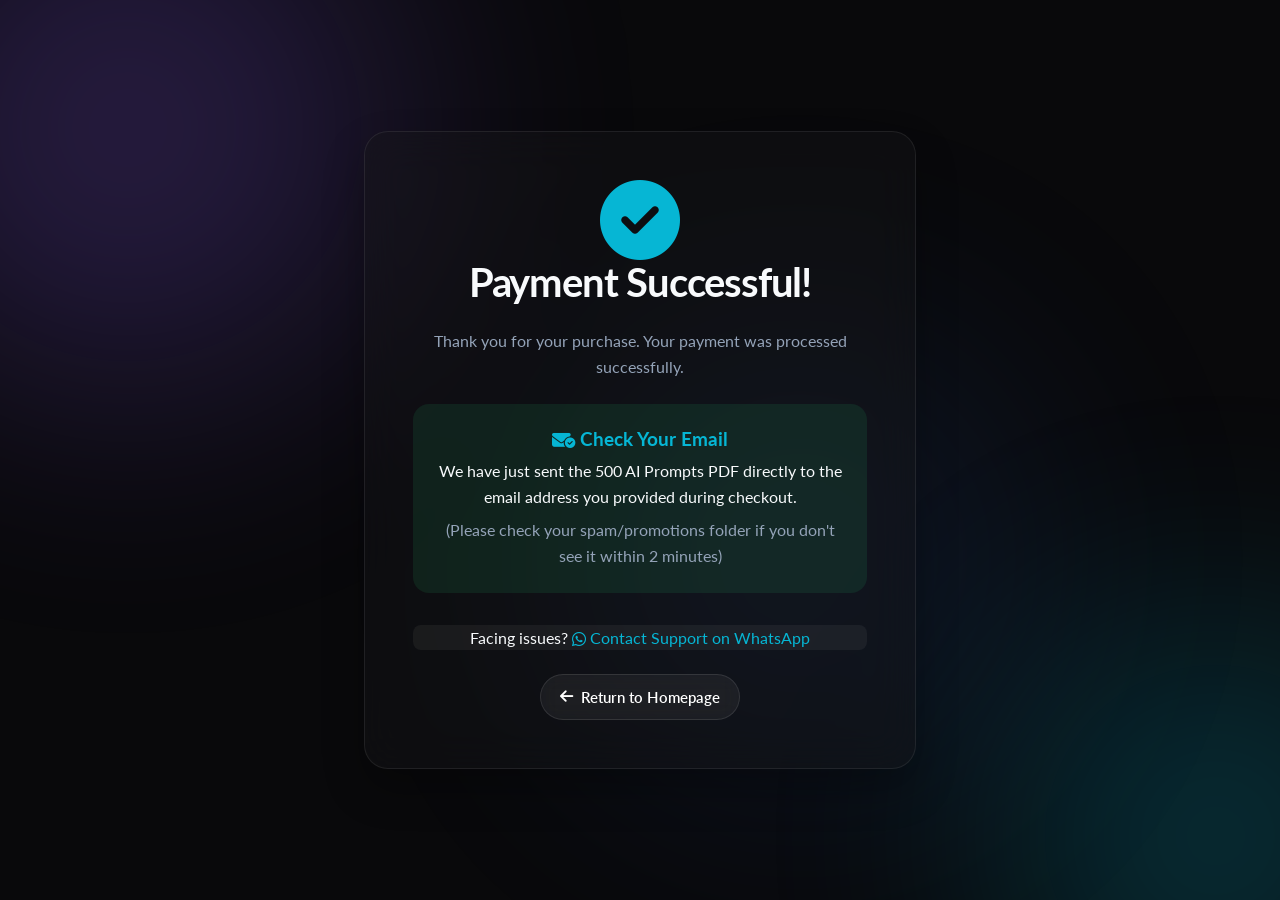
<file: success.html>
<!DOCTYPE html>
<html lang="en">
<head>
    <meta charset="UTF-8">
    <meta name="viewport" content="width=device-width, initial-scale=1.0">
    <title>Payment Successful | AIPromptPro</title>
    <meta name="description" content="Download your 500 Powerful AI Prompts PDF here.">
    <meta name="robots" content="noindex, nofollow"> <!-- Prevent Google from indexing the download page -->
    <!-- Google Fonts -->
    <link rel="preconnect" href="https://fonts.googleapis.com">
    <link rel="preconnect" href="https://fonts.gstatic.com" crossorigin>
    <link href="https://fonts.googleapis.com/css2?family=Lato:ital,wght@0,300;0,400;0,700;0,900;1,400&display=swap" rel="stylesheet">
    <!-- FontAwesome for Icons -->
    <link rel="stylesheet" href="https://cdnjs.cloudflare.com/ajax/libs/font-awesome/6.4.0/css/all.min.css">
    <!-- Custom CSS -->
    <link rel="stylesheet" href="styles.css">
</head>
<body style="display: flex; flex-direction: column; min-height: 100vh; justify-content: center; align-items: center;">
    <!-- Background Elements -->
    <div class="bg-gradient-1"></div>
    <div class="bg-gradient-2"></div>
    <div class="bg-gradient-3"></div>

    <div class="container fade-in-up" style="max-width: 600px; margin: auto;">
        <div class="glass-card p-5 text-center" style="padding: 3rem;">
            <div class="success-icon text-neon mb-4">
                <i class="fa-solid fa-circle-check fa-5x"></i>
            </div>
            <h1 class="hero-title mb-2" style="font-size: 2.5rem;">Payment Successful!</h1>
            <p class="text-gray mb-5">Thank you for your purchase. Your payment was processed successfully.</p>
            
            <div style="background: rgba(46, 213, 115, 0.1); border: 1px solid var(--neon-green); border-radius: var(--radius-md); padding: 1.5rem; margin-bottom: 2rem;">
                <h3 class="text-neon mb-2"><i class="fa-solid fa-envelope-circle-check"></i> Check Your Email</h3>
                <p class="m-0 text-white">We have just sent the 500 AI Prompts PDF directly to the email address you provided during checkout.</p>
                <p class="small-text text-gray mt-2 m-0">(Please check your spam/promotions folder if you don't see it within 2 minutes)</p>
            </div>
            
            <div class="support-box mt-4 p-3" style="background: rgba(255,255,255,0.05); border-radius: var(--radius-sm);">
                <p class="m-0">Facing issues? <a href="https://wa.me/919828522814" target="_blank" class="text-neon"><i class="fa-brands fa-whatsapp"></i> Contact Support on WhatsApp</a></p>
            </div>
            
            <div class="mt-5">
                <a href="index.html" class="btn btn-sm btn-secondary"><i class="fa-solid fa-arrow-left"></i> Return to Homepage</a>
            </div>
        </div>
    </div>

    <script src="script.js"></script>
</body>
</html>
</file>
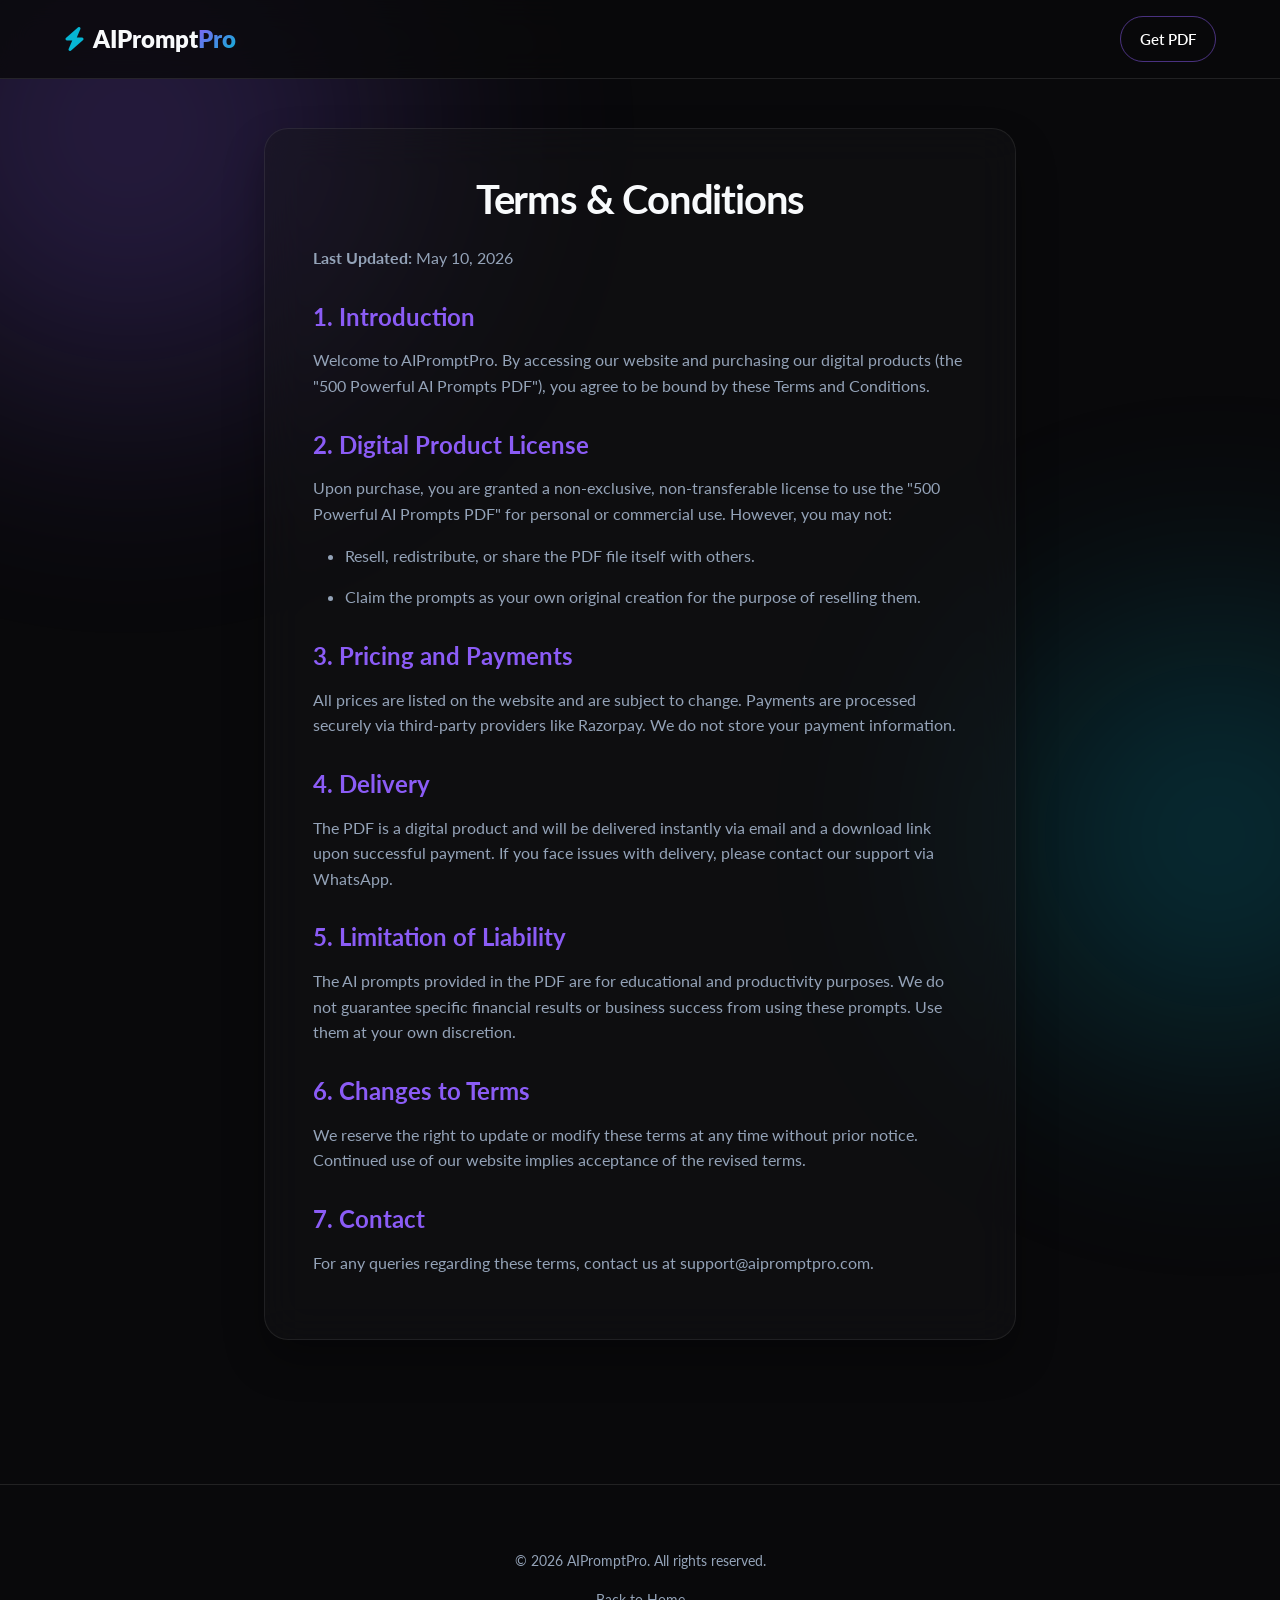
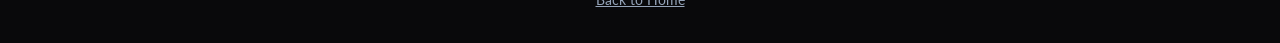
<file: terms-conditions.html>
<!DOCTYPE html>
<html lang="en">
<head>
    <meta charset="UTF-8">
    <meta name="viewport" content="width=device-width, initial-scale=1.0">
    <title>Terms & Conditions | AIPromptPro</title>
    <meta name="description" content="Terms and Conditions for AIPromptPro. Read our terms of service before purchasing the 500 Powerful AI Prompts PDF.">
    <meta name="robots" content="index, follow">
    <!-- Google Fonts -->
    <link rel="preconnect" href="https://fonts.googleapis.com">
    <link rel="preconnect" href="https://fonts.gstatic.com" crossorigin>
    <link href="https://fonts.googleapis.com/css2?family=Lato:ital,wght@0,300;0,400;0,700;0,900;1,400&display=swap" rel="stylesheet">
    <!-- FontAwesome for Icons -->
    <link rel="stylesheet" href="https://cdnjs.cloudflare.com/ajax/libs/font-awesome/6.4.0/css/all.min.css">
    <!-- Custom CSS -->
    <link rel="stylesheet" href="styles.css">
    <style>
        .policy-container {
            max-width: 800px;
            margin: 0 auto;
            padding: 8rem 1.5rem 4rem;
        }
        .policy-content h2 { margin-top: 2rem; margin-bottom: 1rem; color: var(--color-primary); }
        .policy-content p, .policy-content li { margin-bottom: 1rem; color: var(--text-muted); }
        .policy-content ul { list-style-type: disc; padding-left: 2rem; margin-bottom: 1.5rem; }
    </style>
</head>
<body>
    <!-- Background Elements -->
    <div class="bg-gradient-1"></div>
    <div class="bg-gradient-2"></div>

    <!-- Navigation -->
    <nav class="navbar glass-nav">
        <div class="container">
            <a href="index.html" class="logo">
                <i class="fa-solid fa-bolt text-neon"></i>
                <span>AIPrompt<span class="text-gradient">Pro</span></span>
            </a>
            <a href="index.html#pricing" class="btn btn-sm btn-outline">Get PDF</a>
        </div>
    </nav>

    <!-- Policy Content -->
    <div class="policy-container fade-in-up visible">
        <div class="glass-card p-5" style="padding: 3rem;">
            <h1 class="hero-title text-center mb-5" style="font-size: 2.5rem;">Terms & Conditions</h1>
            <div class="policy-content">
                <p><strong>Last Updated:</strong> May 10, 2026</p>
                
                <h2>1. Introduction</h2>
                <p>Welcome to AIPromptPro. By accessing our website and purchasing our digital products (the "500 Powerful AI Prompts PDF"), you agree to be bound by these Terms and Conditions.</p>
                
                <h2>2. Digital Product License</h2>
                <p>Upon purchase, you are granted a non-exclusive, non-transferable license to use the "500 Powerful AI Prompts PDF" for personal or commercial use. However, you may not:</p>
                <ul>
                    <li>Resell, redistribute, or share the PDF file itself with others.</li>
                    <li>Claim the prompts as your own original creation for the purpose of reselling them.</li>
                </ul>

                <h2>3. Pricing and Payments</h2>
                <p>All prices are listed on the website and are subject to change. Payments are processed securely via third-party providers like Razorpay. We do not store your payment information.</p>

                <h2>4. Delivery</h2>
                <p>The PDF is a digital product and will be delivered instantly via email and a download link upon successful payment. If you face issues with delivery, please contact our support via WhatsApp.</p>

                <h2>5. Limitation of Liability</h2>
                <p>The AI prompts provided in the PDF are for educational and productivity purposes. We do not guarantee specific financial results or business success from using these prompts. Use them at your own discretion.</p>

                <h2>6. Changes to Terms</h2>
                <p>We reserve the right to update or modify these terms at any time without prior notice. Continued use of our website implies acceptance of the revised terms.</p>
                
                <h2>7. Contact</h2>
                <p>For any queries regarding these terms, contact us at support@aipromptpro.com.</p>
            </div>
        </div>
    </div>

    <!-- Footer -->
    <footer class="footer">
        <div class="container text-center">
            <div class="footer-bottom" style="border-top: none; padding-top: 0;">
                <p>&copy; 2026 AIPromptPro. All rights reserved.</p>
                <div class="mt-4" style="display: flex; justify-content: center; gap: 1rem;">
                    <a href="index.html" class="text-gray" style="text-decoration: underline;">Back to Home</a>
                </div>
            </div>
        </div>
    </footer>
</body>
</html>
</file>
<file: styles.css>
:root {
    --color-bg: #09090b;
    --color-surface: rgba(24, 24, 27, 0.6);
    --color-surface-hover: rgba(39, 39, 42, 0.8);
    --color-border: rgba(255, 255, 255, 0.1);
    
    --color-primary: #8b5cf6;
    --color-primary-hover: #7c3aed;
    --color-secondary: #3b82f6;
    --color-neon: #06b6d4;
    --color-purple: #a855f7;
    --color-blue: #3b82f6;
    --color-cyan: #22d3ee;
    --color-red: #ef4444;
    --color-green: #10b981;
    --color-yellow: #f59e0b;
    
    --text-main: #f8fafc;
    --text-muted: #94a3b8;
    
    --font-heading: 'Lato', sans-serif;
    --font-body: 'Lato', sans-serif;
    
    --transition: all 0.3s cubic-bezier(0.4, 0, 0.2, 1);
    --radius-lg: 1.5rem;
    --radius-md: 1rem;
    --radius-sm: 0.5rem;
}

* {
    margin: 0;
    padding: 0;
    box-sizing: border-box;
}

html {
    scroll-behavior: smooth;
    font-size: 16px;
}

body {
    font-family: var(--font-body);
    background-color: var(--color-bg);
    color: var(--text-main);
    line-height: 1.6;
    overflow-x: hidden;
    position: relative;
}

/* Scroll Progress */
#scroll-progress {
    position: fixed;
    top: 0;
    left: 0;
    width: 0%;
    height: 4px;
    background: linear-gradient(to right, var(--color-primary), var(--color-neon));
    z-index: 1001;
    transition: width 0.1s;
}

h1, h2, h3, h4, h5, h6 {
    font-family: var(--font-heading);
    font-weight: 700;
    line-height: 1.2;
}

a {
    text-decoration: none;
    color: inherit;
}

i {
    display: inline-block;
    vertical-align: middle;
}

ul {
    list-style: none;
}

/* Background Gradients */
.bg-gradient-1, .bg-gradient-2, .bg-gradient-3 {
    position: fixed;
    border-radius: 50%;
    filter: blur(120px);
    z-index: -1;
    opacity: 0.3;
    animation: float-bg 20s infinite alternate ease-in-out;
}

.bg-gradient-1 {
    width: 50vw;
    height: 50vw;
    background: radial-gradient(circle, var(--color-primary), transparent);
    top: -15vw;
    left: -15vw;
}

.bg-gradient-2 {
    width: 40vw;
    height: 40vw;
    background: radial-gradient(circle, var(--color-neon), transparent);
    bottom: -15vw;
    right: -15vw;
    animation-delay: -5s;
}

.bg-gradient-3 {
    width: 45vw;
    height: 45vw;
    background: radial-gradient(circle, var(--color-blue), transparent);
    top: 30%;
    left: 40%;
    opacity: 0.15;
    animation-delay: -10s;
}

@keyframes float-bg {
    0% { transform: translate(0, 0) scale(1); }
    100% { transform: translate(100px, 50px) scale(1.1); }
}

/* Utilities */
.container {
    width: 100%;
    max-width: 1200px;
    margin: 0 auto;
    padding: 0 1.5rem;
}

.section {
    padding: 8rem 0;
}

.text-center { text-align: center; }
.mt-2 { margin-top: 0.5rem; }
.mt-4 { margin-top: 1rem; }
.mt-5 { margin-top: 1.5rem; }
.mt-8 { margin-top: 2rem; }
.mt-10 { margin-top: 3rem; }
.mb-2 { margin-bottom: 0.5rem; }
.mb-5 { margin-bottom: 1.5rem; }

.text-gradient {
    background: linear-gradient(135deg, var(--color-primary), var(--color-neon));
    -webkit-background-clip: text;
    -webkit-text-fill-color: transparent;
    display: inline-block;
}

.text-purple { color: var(--color-purple); }
.text-blue { color: var(--color-blue); }
.text-cyan { color: var(--color-cyan); }
.text-neon { color: var(--color-neon); }
.text-red { color: var(--color-red); }
.text-gray { color: var(--text-muted); }
.text-yellow { color: var(--color-yellow); }
.text-green { color: var(--color-green); }
.font-bold { font-weight: 700; }
.mx-auto { margin-left: auto; margin-right: auto; }
.justify-center { justify-content: center; }

.desktop-only {
    display: flex;
}

@media (max-width: 768px) {
    .desktop-only { display: none; }
}

.glass-card {
    background: rgba(23, 23, 26, 0.4);
    backdrop-filter: blur(20px);
    -webkit-backdrop-filter: blur(20px);
    border: 1px solid rgba(255, 255, 255, 0.08);
    border-radius: var(--radius-lg);
    box-shadow: 0 20px 40px rgba(0, 0, 0, 0.3);
    transition: var(--transition);
}

.glass-card:hover {
    border-color: rgba(255, 255, 255, 0.15);
    background: rgba(30, 30, 35, 0.5);
    transform: translateY(-5px);
}

.grid {
    display: grid;
    gap: 1.5rem;
}

/* Buttons */
.btn {
    display: inline-flex;
    align-items: center;
    justify-content: center;
    gap: 0.5rem;
    padding: 1rem 2rem;
    font-family: var(--font-heading);
    font-weight: 600;
    border-radius: 50px;
    cursor: pointer;
    transition: var(--transition);
    border: none;
    font-size: 1.1rem;
}

.btn-sm {
    padding: 0.6rem 1.2rem;
    font-size: 0.95rem;
}

.btn-block {
    width: 100%;
}

.btn-primary {
    background: linear-gradient(135deg, var(--color-primary), var(--color-blue));
    color: white;
    border: 1px solid rgba(255, 255, 255, 0.1);
}

.btn-primary:hover {
    transform: translateY(-3px) scale(1.02);
    box-shadow: 0 15px 30px rgba(139, 92, 246, 0.5);
}

.btn-secondary {
    background: rgba(255, 255, 255, 0.05);
    color: white;
    border: 1px solid var(--color-border);
    backdrop-filter: blur(10px);
}

.btn-secondary:hover {
    background: rgba(255, 255, 255, 0.1);
    transform: translateY(-3px);
}

.btn-outline {
    background: transparent;
    color: white;
    border: 1px solid rgba(139, 92, 246, 0.5);
}

.btn-outline:hover {
    background: var(--color-primary);
    box-shadow: 0 0 20px rgba(139, 92, 246, 0.4);
}

.btn-glow {
    position: relative;
}

.btn-glow::after {
    content: '';
    position: absolute;
    top: -2px;
    left: -2px;
    right: -2px;
    bottom: -2px;
    background: linear-gradient(135deg, var(--color-primary), var(--color-neon));
    z-index: -1;
    border-radius: 50px;
    opacity: 0.5;
    filter: blur(10px);
    transition: var(--transition);
}

.btn-glow:hover::after {
    opacity: 1;
    filter: blur(15px);
}

/* Navbar */
.navbar {
    position: fixed;
    top: 0;
    left: 0;
    width: 100%;
    z-index: 100;
    padding: 1rem 0;
    transition: var(--transition);
}

.glass-nav {
    background: rgba(9, 9, 11, 0.8);
    backdrop-filter: blur(16px);
    -webkit-backdrop-filter: blur(16px);
    border-bottom: 1px solid var(--color-border);
}

.navbar .container {
    display: flex;
    justify-content: space-between;
    align-items: center;
}

.nav-flex {
    display: flex;
    justify-content: space-between;
    align-items: center;
}

.nav-right {
    display: flex;
    align-items: center;
    gap: 2rem;
}

.nav-links {
    display: flex;
    gap: 2.5rem;
}

.nav-link {
    font-weight: 600;
    font-size: 0.95rem;
    color: var(--text-muted);
    transition: var(--transition);
}

.nav-link:hover {
    color: var(--color-primary);
}

.mobile-only-btn { display: none; }

.menu-toggle {
    display: none;
    flex-direction: column;
    cursor: pointer;
    gap: 6px;
    padding: 10px;
    z-index: 1001;
}

.menu-toggle .bar {
    width: 25px;
    height: 2px;
    background-color: var(--text-main);
    transition: var(--transition);
}

.logo {
    display: flex;
    align-items: center;
    gap: 0.5rem;
    font-family: var(--font-heading);
    font-size: 1.5rem;
    font-weight: 800;
}

/* Hero Section */
.hero {
    min-height: 100vh;
    display: flex;
    align-items: center;
    padding-top: 8rem;
    padding-bottom: 5rem;
}

.hero-centered {
    display: flex;
    flex-direction: column;
    align-items: center;
    max-width: 900px;
}

.badge {
    display: inline-flex;
    align-items: center;
    gap: 0.5rem;
    padding: 0.4rem 1rem;
    background: rgba(139, 92, 246, 0.1);
    border: 1px solid rgba(139, 92, 246, 0.3);
    border-radius: 50px;
    font-size: 0.85rem;
    color: var(--color-primary);
    font-weight: 600;
    margin-bottom: 2rem;
}

.pulse-dot {
    width: 8px;
    height: 8px;
    background: var(--color-primary);
    border-radius: 50%;
    box-shadow: 0 0 0 0 rgba(139, 92, 246, 0.7);
    animation: pulse 2s infinite;
}

.hero-title {
    font-size: clamp(2.5rem, 5vw, 3.5rem);
    margin-bottom: 1.5rem;
    line-height: 1.1;
    letter-spacing: -0.03em;
}

.hero-subtitle {
    font-size: clamp(1.1rem, 2vw, 1.4rem);
    color: var(--text-muted);
    margin-bottom: 2.5rem;
    max-width: 700px;
}

.hero-cta-group {
    display: flex;
    gap: 1.5rem;
    margin-bottom: 2.5rem;
    flex-wrap: wrap;
}

.trust-badges {
    display: flex;
    gap: 2rem;
    margin-bottom: 4rem;
    font-size: 0.9rem;
    color: var(--text-muted);
}

.trust-badges span i {
    color: var(--color-neon);
}

.hero-visual-centered {
    position: relative;
    width: 100%;
    max-width: 750px;
    margin: 0 auto;
}

.hero-stats-centered {
    display: flex;
    align-items: center;
    justify-content: center;
    gap: 3rem;
    margin-top: 5rem;
    padding-top: 3rem;
    border-top: 1px solid var(--color-border);
    width: 100%;
}

.stat {
    text-align: center;
}

.stat-num {
    font-size: 2rem;
    font-weight: 700;
    font-family: var(--font-heading);
    display: block;
}

.stat-text {
    font-size: 0.9rem;
    color: var(--text-muted);
}

.stat-avatars {
    display: flex;
    align-items: center;
}

.avatar-circle {
    width: 45px;
    height: 45px;
    border-radius: 50%;
    border: 3px solid var(--color-bg);
    margin-left: -15px;
    display: flex;
    align-items: center;
    justify-content: center;
    font-size: 0.8rem;
    font-weight: 700;
    color: white;
    box-shadow: 0 4px 10px rgba(0,0,0,0.3);
}
.avatar-circle:first-child { margin-left: 0; }

.avatar-more {
    width: 45px;
    height: 45px;
    border-radius: 50%;
    background: var(--color-surface);
    border: 3px solid var(--color-bg);
    display: flex;
    align-items: center;
    justify-content: center;
    margin-left: -15px;
    font-size: 0.9rem;
    font-weight: 600;
}

.hero-visual {
    position: relative;
    display: flex;
    justify-content: center;
    align-items: center;
}

.terminal-window {
    width: 100%;
    max-width: 550px;
    height: 380px;
    border-radius: 1rem;
    overflow: hidden;
    display: flex;
    flex-direction: column;
    box-shadow: 0 25px 50px -12px rgba(0, 0, 0, 0.5);
    border: 1px solid rgba(255, 255, 255, 0.1);
    background: rgba(15, 15, 18, 0.9);
    z-index: 2;
}

.terminal-header {
    background: rgba(30, 30, 35, 0.8);
    padding: 0.75rem 1rem;
    display: flex;
    align-items: center;
    gap: 1rem;
    border-bottom: 1px solid rgba(255, 255, 255, 0.05);
}

.terminal-dots {
    display: flex;
    gap: 0.5rem;
}

.terminal-dots .dot {
    width: 12px;
    height: 12px;
    border-radius: 50%;
}

.terminal-dots .dot:nth-child(1) { background: #ff5f56; }
.terminal-dots .dot:nth-child(2) { background: #ffbd2e; }
.terminal-dots .dot:nth-child(3) { background: #27c93f; }

.terminal-title {
    font-size: 0.8rem;
    color: var(--text-muted);
    font-family: monospace;
    flex-grow: 1;
    text-align: center;
}

.terminal-body {
    padding: 1.5rem;
    font-family: 'Fira Code', 'Courier New', Courier, monospace;
    font-size: 0.95rem;
    color: #e2e8f0;
    overflow-y: auto;
    flex-grow: 1;
}

.terminal-line {
    display: flex;
    gap: 0.75rem;
    margin-bottom: 1rem;
}

.terminal-prefix {
    color: var(--color-neon);
    font-weight: bold;
}

.terminal-cursor {
    display: inline-block;
    width: 8px;
    height: 1.2rem;
    background: var(--color-primary);
    margin-left: 2px;
    animation: blink 1s step-end infinite;
}

.terminal-output {
    color: var(--text-muted);
    line-height: 1.5;
    opacity: 0;
    transform: translateY(10px);
    transition: all 0.5s ease;
}

.terminal-output.visible {
    opacity: 1;
    transform: translateY(0);
}

.floating-elements {
    position: absolute;
    top: 0;
    left: 0;
    width: 100%;
    height: 100%;
    pointer-events: none;
}

.float-item {
    position: absolute;
    padding: 0.75rem 1.25rem;
    display: flex;
    align-items: center;
    gap: 0.75rem;
    font-weight: 600;
    font-size: 0.9rem;
    border-radius: 0.75rem;
    animation: float-around 6s ease-in-out infinite;
    animation-delay: var(--delay);
    top: var(--top);
    right: var(--right);
    bottom: var(--bottom);
    left: var(--left);
    white-space: nowrap;
    z-index: 3;
}

@keyframes float-around {
    0%, 100% { transform: translate(0, 0) rotate(0deg); }
    33% { transform: translate(10px, -15px) rotate(2deg); }
    66% { transform: translate(-10px, 10px) rotate(-2deg); }
}

@keyframes blink {
    50% { opacity: 0; }
}

@keyframes pulse {
    0% { box-shadow: 0 0 0 0 rgba(139, 92, 246, 0.4); }
    70% { box-shadow: 0 0 0 10px rgba(139, 92, 246, 0); }
    100% { box-shadow: 0 0 0 0 rgba(139, 92, 246, 0); }
}

.icon-box {
    width: 60px;
    height: 60px;
    background: rgba(239, 68, 68, 0.1);
    border-radius: 12px;
    display: flex;
    align-items: center;
    justify-content: center;
    margin: 0 auto 1.5rem;
    font-size: 1.8rem;
    transition: var(--transition);
}

.icon-box i {
    filter: drop-shadow(0 0 8px rgba(239, 68, 68, 0.4));
}

/* Animations update */
.fade-in-up {
    opacity: 0;
    transform: translateY(30px);
    transition: opacity 0.8s ease, transform 0.8s ease;
}

.fade-in-up.visible {
    opacity: 1;
    transform: translateY(0);
}

.delay-1 { transition-delay: 0.2s; }
.delay-2 { transition-delay: 0.4s; }

/* Sections */
.section-title {
    font-size: clamp(2rem, 4vw, 3rem);
    margin-bottom: 1rem;
    font-weight: 800;
    letter-spacing: -0.02em;
}

.section-subtitle {
    font-size: 1.15rem;
    color: var(--text-muted);
    max-width: 600px;
    margin-left: auto;
    margin-right: auto;
}

.cards-grid {
    grid-template-columns: repeat(3, 1fr);
    margin-top: 3rem;
}

.problem-card {
    padding: 3rem 2rem;
    text-align: center;
    border-top: 3px solid transparent;
}

.problem-card:hover {
    border-top-color: var(--color-red);
    background: rgba(239, 68, 68, 0.05);
}

.icon-box {
    width: 70px;
    height: 70px;
    background: rgba(255, 255, 255, 0.03);
    border: 1px solid rgba(255, 255, 255, 0.05);
    border-radius: 1.25rem;
    display: flex;
    align-items: center;
    justify-content: center;
    font-size: 1.75rem;
    margin: 0 auto 2rem;
    transition: var(--transition);
}

.problem-card:hover .icon-box {
    transform: scale(1.1) rotate(5deg);
    background: rgba(239, 68, 68, 0.1);
}

.problem-card h3 {
    margin-bottom: 1rem;
    font-size: 1.4rem;
    font-weight: 800;
}

.problem-card p {
    color: var(--text-muted);
    font-size: 1rem;
    line-height: 1.5;
}

.lead-text {
    font-size: 1.5rem;
}

.comparison-grid {
    display: flex;
    align-items: stretch;
    justify-content: center;
    gap: 2rem;
    position: relative;
    max-width: 1000px;
    margin-left: auto;
    margin-right: auto;
}

.before-card, .after-card {
    flex: 1;
    padding: 3rem 2.5rem;
    transition: var(--transition);
    display: flex;
    flex-direction: column;
    border-radius: var(--radius-lg);
}

.before-card {
    background: linear-gradient(180deg, rgba(239, 68, 68, 0.05) 0%, rgba(23, 23, 26, 0.4) 100%);
    border: 1px solid rgba(239, 68, 68, 0.2);
}

.after-card {
    background: linear-gradient(180deg, rgba(6, 182, 212, 0.1) 0%, rgba(23, 23, 26, 0.4) 100%);
    border: 1px solid rgba(6, 182, 212, 0.3);
}

.card-header {
    font-family: var(--font-heading);
    font-size: 1.5rem;
    font-weight: 800;
    margin-bottom: 1.5rem;
    display: flex;
    align-items: center;
    gap: 0.75rem;
    letter-spacing: -0.02em;
}

.check-list li {
    display: flex;
    align-items: center;
    gap: 1rem;
    margin-bottom: 1.25rem;
    font-size: 1rem;
    font-weight: 500;
    color: var(--text-main);
}

.check-list li:last-child {
    margin-bottom: 0;
}

.vs-badge-new {
    position: absolute;
    top: 50%;
    left: 50%;
    transform: translate(-50%, -50%);
    width: 44px;
    height: 44px;
    background: linear-gradient(135deg, var(--color-primary), var(--color-neon));
    border-radius: 50%;
    display: flex;
    align-items: center;
    justify-content: center;
    font-family: var(--font-heading);
    font-weight: 800;
    font-size: 0.85rem;
    border: 3px solid var(--color-bg);
    z-index: 10;
    box-shadow: 0 0 20px rgba(139, 92, 246, 0.5);
}

/* Transformation List Icons Fix */
.check-list li i {
    font-size: 1.25rem;
    flex-shrink: 0;
    width: 24px; /* Ensure space for icon */
    text-align: center;
}

.glow-card {
    box-shadow: 0 0 40px rgba(6, 182, 212, 0.15);
    border-color: rgba(6, 182, 212, 0.4);
    z-index: 1;
}

@media (max-width: 768px) {
    .comparison-grid {
        flex-direction: column;
        gap: 1.5rem;
    }
    
    .before-card, .after-card {
        border-radius: var(--radius-lg);
        border: 1px solid var(--color-border);
    }
    
    .vs-badge {
        display: none;
    }
}

/* Features */
.feature-grid {
    grid-template-columns: repeat(4, 1fr);
}

.feature-item {
    padding: 2.5rem 1.5rem;
    text-align: center;
    border: 1px solid rgba(255, 255, 255, 0.05);
}

.feature-item i {
    font-size: 2.5rem;
    margin-bottom: 1.5rem;
    display: inline-block;
    transition: var(--transition);
}

.feature-item:hover i {
    transform: scale(1.2) translateY(-5px);
}

.feature-item h4 {
    margin-bottom: 0.75rem;
    font-size: 1.2rem;
    font-weight: 700;
}

.feature-item p {
    font-size: 0.9rem;
    color: var(--text-muted);
    line-height: 1.4;
}

.hover-up:hover {
    transform: translateY(-10px);
    border-color: var(--color-primary);
    background: rgba(139, 92, 246, 0.05);
    box-shadow: 0 20px 40px rgba(0,0,0,0.3);
}

/* Preview */
.preview-container {
    padding: 2rem;
}

.prompt-sample {
    padding: 1.5rem;
    background: rgba(255, 255, 255, 0.03);
    border-radius: var(--radius-md);
    margin-bottom: 1rem;
    position: relative;
    border: 1px solid rgba(255, 255, 255, 0.05);
}

.prompt-sample:last-child { margin-bottom: 0; }

.prompt-sample p {
    font-family: monospace;
    font-size: 1.05rem;
    color: #e2e8f0;
}

.tag {
    position: absolute;
    top: -10px;
    left: 20px;
    background: var(--color-primary);
    color: white;
    padding: 0.2rem 0.8rem;
    border-radius: 50px;
    font-size: 0.75rem;
    font-weight: 600;
}

.blurred-sample {
    position: relative;
    overflow: hidden;
}

.blurred-sample p {
    filter: blur(4px);
    user-select: none;
}

.blur-overlay {
    position: absolute;
    top: 0;
    left: 0;
    width: 100%;
    height: 100%;
    display: flex;
    flex-direction: column;
    align-items: center;
    justify-content: center;
    background: rgba(9, 9, 11, 0.6);
    gap: 1rem;
}

.blur-overlay p {
    filter: none;
    font-family: var(--font-heading);
    font-weight: 700;
    font-size: 1.2rem;
}

/* Reviews */
.reviews-grid {
    grid-template-columns: repeat(3, 1fr);
}

/* Testimonial Slider */
.testimonial-slider-container {
    position: relative;
    width: 100%;
    max-width: 1000px;
    margin: 3rem auto 0;
    overflow: hidden;
    padding: 1rem;
}

.testimonial-track {
    display: flex;
    gap: 2rem;
    transition: transform 0.5s cubic-bezier(0.4, 0, 0.2, 1);
}

.review-card {
    flex: 0 0 calc(33.333% - 1.34rem);
    padding: 2.5rem 2rem;
    display: flex;
    flex-direction: column;
    justify-content: space-between;
    min-height: 280px; /* Fixed height for uniformity */
    height: 100%;
}

.review-card p {
    flex-grow: 1;
    margin-top: 1rem;
    font-style: italic;
    color: var(--text-muted);
    font-size: 1rem;
    line-height: 1.6;
}

.slider-controls {
    display: flex;
    justify-content: center;
    gap: 1.5rem;
    margin-top: 2.5rem;
}

.slider-btn {
    width: 45px;
    height: 45px;
    border-radius: 50%;
    background: rgba(255, 255, 255, 0.05);
    border: 1px solid var(--color-border);
    color: white;
    cursor: pointer;
    transition: var(--transition);
    display: flex;
    align-items: center;
    justify-content: center;
}

.slider-btn:hover {
    background: var(--color-primary);
    transform: scale(1.1);
}

.slider-dots {
    display: flex;
    justify-content: center;
    gap: 0.75rem;
    margin-top: 1.5rem;
}

.dot {
    width: 10px;
    height: 10px;
    border-radius: 50%;
    background: rgba(255, 255, 255, 0.2);
    cursor: pointer;
    transition: var(--transition);
}

.dot.active {
    background: var(--color-primary);
    width: 25px;
    border-radius: 10px;
}

.review-header {
    display: flex;
    align-items: center;
    gap: 1rem;
    margin-bottom: 1rem;
}

.review-header .avatar {
    margin: 0;
    width: 50px;
    height: 50px;
}

.stars {
    font-size: 0.85rem;
}

.review-card p {
    font-style: italic;
    color: var(--text-muted);
}

.stats-row {
    display: flex;
    justify-content: space-around;
    padding: 2rem;
}

.stat-item text-center {
    text-align: center;
}

.stat-item h3 {
    font-size: 2.5rem;
    margin-bottom: 0.5rem;
}

/* Benefit */
.benefit-grid {
    grid-template-columns: repeat(3, 1fr);
}

.benefit-item i {
    font-size: 2.5rem;
    margin-bottom: 1rem;
}

.benefit-item h4 {
    font-size: 1.25rem;
    margin-bottom: 0.5rem;
}

.benefit-item p {
    color: var(--text-muted);
}

/* How It Works */
.how-grid {
    display: grid;
    grid-template-columns: repeat(3, 1fr);
    gap: 3rem;
    position: relative;
    z-index: 1;
}

.how-step {
    text-align: center;
    position: relative;
    padding: 2rem;
}

.step-number {
    position: absolute;
    top: 0;
    left: 50%;
    transform: translateX(-50%);
    font-size: 5rem;
    font-weight: 900;
    color: rgba(255, 255, 255, 0.03);
    z-index: -1;
    line-height: 1;
}

.how-icon-box {
    width: 80px;
    height: 80px;
    background: rgba(255, 255, 255, 0.03);
    border: 1px solid rgba(255, 255, 255, 0.1);
    border-radius: 50%;
    display: flex;
    align-items: center;
    justify-content: center;
    margin: 0 auto 2rem;
    font-size: 2rem;
    transition: var(--transition);
    box-shadow: 0 0 20px rgba(139, 92, 246, 0.1);
}

.how-step:hover .how-icon-box {
    transform: translateY(-10px);
    background: rgba(139, 92, 246, 0.1);
    border-color: var(--color-primary);
    box-shadow: 0 0 30px rgba(139, 92, 246, 0.3);
}

.how-step h4 {
    font-size: 1.5rem;
    margin-bottom: 1rem;
    color: var(--text-main);
}

.how-step p {
    color: var(--text-muted);
    font-size: 1rem;
    line-height: 1.6;
}

@media (max-width: 992px) {
    .how-grid {
        grid-template-columns: 1fr;
        gap: 4rem;
    }
}

/* Pricing */
.pricing-card {
    max-width: 500px;
    margin: 0 auto;
    padding: 3.5rem 2.5rem;
    position: relative;
    overflow: hidden;
    text-align: center;
    border: 1px solid rgba(255, 255, 255, 0.1);
    background: linear-gradient(145deg, rgba(23, 23, 26, 0.8) 0%, rgba(9, 9, 11, 0.95) 100%);
    box-shadow: 0 30px 60px rgba(0, 0, 0, 0.5);
}

.ribbon {
    position: absolute;
    top: 20px;
    right: -40px;
    background: var(--color-red);
    color: white;
    padding: 0.5rem 3.5rem;
    transform: rotate(45deg);
    font-weight: 800;
    font-size: 0.75rem;
    box-shadow: 0 4px 10px rgba(0,0,0,0.3);
    text-transform: uppercase;
    letter-spacing: 0.1em;
}

.pricing-title {
    font-size: 1.75rem;
    margin-bottom: 0.5rem;
    font-weight: 800;
    color: var(--text-main);
}

.price-container {
    margin-bottom: 2.5rem;
}

.old-price {
    display: block;
    font-size: 1.5rem;
    color: var(--text-muted);
    text-decoration: line-through;
    opacity: 0.4;
    margin-bottom: -0.5rem;
}

.new-price {
    font-size: 5rem;
    font-weight: 900;
    background: linear-gradient(to bottom, #fff 40%, var(--color-primary) 100%);
    -webkit-background-clip: text;
    -webkit-text-fill-color: transparent;
    line-height: 1;
}

.pricing-features {
    text-align: left;
    display: flex;
    flex-direction: column;
    gap: 0.75rem;
    margin: 0 auto 2.5rem;
    max-width: fit-content;
}

.pricing-features li {
    font-size: 1rem;
    font-weight: 500;
    display: flex;
    align-items: center;
    gap: 0.75rem;
}

.pricing-features li i {
    color: var(--color-green);
    font-size: 0.9rem;
}

.security-seal {
    display: inline-flex;
    align-items: center;
    gap: 0.5rem;
    font-size: 0.85rem;
    color: var(--text-muted);
    padding: 0.5rem 1rem;
    background: rgba(255, 255, 255, 0.03);
    border-radius: 50px;
}

.payment-icons {
    display: flex;
    justify-content: center;
    gap: 1.5rem;
    font-size: 1.8rem;
    color: var(--text-muted);
}

/* FAQ */
.accordion {
    max-width: 800px;
    margin: 3rem auto 0;
    padding: 1rem;
}

.accordion-item {
    border-bottom: 1px solid var(--color-border);
}

.accordion-item:last-child {
    border-bottom: none;
}

.accordion-header {
    padding: 1.5rem 1rem;
    display: flex;
    justify-content: space-between;
    align-items: center;
    cursor: pointer;
}

.accordion-header h4 {
    font-size: 1.1rem;
}

.accordion-header i {
    transition: var(--transition);
}

.accordion-item.active .accordion-header i {
    transform: rotate(180deg);
}

.accordion-content {
    max-height: 0;
    overflow: hidden;
    transition: max-height 0.3s ease-out;
    padding: 0 1rem;
}

.accordion-item.active .accordion-content {
    padding-bottom: 1.5rem;
}

.accordion-content p {
    color: var(--text-muted);
}

/* Footer */
.footer {
    border-top: 1px solid var(--color-border);
    padding: 4rem 0 2rem;
    margin-top: 5rem;
}

.footer-grid {
    display: grid;
    grid-template-columns: 2fr 1fr 1fr;
    gap: 3rem;
}

.footer-links h4 {
    margin-bottom: 1.5rem;
}

.footer-links a, .footer-links p {
    display: block;
    color: var(--text-muted);
    margin-bottom: 0.8rem;
    transition: var(--transition);
}

.footer-links a:hover {
    color: var(--color-primary);
}

.footer-bottom {
    border-top: 1px solid rgba(255,255,255,0.05);
    padding-top: 2rem;
    text-align: center;
    color: var(--text-muted);
    font-size: 0.9rem;
}

/* Modal */
.modal-overlay {
    position: fixed;
    top: 0;
    left: 0;
    width: 100%;
    height: 100%;
    background: rgba(0, 0, 0, 0.8);
    backdrop-filter: blur(5px);
    z-index: 1000;
    display: flex;
    align-items: center;
    justify-content: center;
    opacity: 0;
    visibility: hidden;
    transition: var(--transition);
}

.modal-overlay.active {
    opacity: 1;
    visibility: visible;
}

.modal {
    width: 90%;
    max-width: 450px;
    padding: 2.5rem;
    position: relative;
    transform: translateY(20px);
    transition: var(--transition);
}

.modal-overlay.active .modal {
    transform: translateY(0);
}

.close-modal {
    position: absolute;
    top: 15px;
    right: 15px;
    background: none;
    border: none;
    color: var(--text-muted);
    font-size: 1.2rem;
    cursor: pointer;
}

.form-group {
    margin-bottom: 1.2rem;
}

.form-group label {
    display: block;
    margin-bottom: 0.5rem;
    font-size: 0.9rem;
    color: var(--text-muted);
}

.input-icon {
    position: relative;
}

.input-icon i {
    position: absolute;
    left: 1rem;
    top: 50%;
    transform: translateY(-50%);
    color: var(--text-muted);
}

.input-icon input {
    width: 100%;
    padding: 0.8rem 1rem 0.8rem 2.5rem;
    background: rgba(0,0,0,0.3);
    border: 1px solid var(--color-border);
    border-radius: var(--radius-sm);
    color: white;
    font-family: var(--font-body);
}

.input-icon input:focus {
    outline: none;
    border-color: var(--color-primary);
}

.order-summary {
    background: rgba(0,0,0,0.3);
    padding: 1rem;
    border-radius: var(--radius-sm);
}

.summary-row {
    display: flex;
    justify-content: space-between;
    margin-bottom: 0.5rem;
    font-size: 0.9rem;
}

.summary-row.total {
    margin-bottom: 0;
    padding-top: 0.5rem;
    border-top: 1px dashed var(--color-border);
    font-weight: 700;
    font-size: 1.1rem;
}

.hidden {
    display: none;
}

/* Floating elements */
.floating-mobile-cta {
    position: fixed;
    bottom: 0;
    left: 0;
    width: 100%;
    padding: 1rem;
    background: rgba(9, 9, 11, 0.9);
    backdrop-filter: blur(10px);
    border-top: 1px solid var(--color-border);
    display: none;
}

.whatsapp-float {
    position: fixed;
    bottom: 2rem;
    right: 2rem;
    width: 60px;
    height: 60px;
    background: #25D366;
    color: white;
    border-radius: 50%;
    display: flex;
    align-items: center;
    justify-content: center;
    font-size: 2rem;
    box-shadow: 0 4px 15px rgba(37, 211, 102, 0.4);
    z-index: 95;
    transition: var(--transition);
}

.whatsapp-float:hover {
    transform: scale(1.1);
}

/* Animations */
@keyframes pulse {
    0% { box-shadow: 0 0 0 0 rgba(139, 92, 246, 0.7); }
    70% { box-shadow: 0 0 0 10px rgba(139, 92, 246, 0); }
    100% { box-shadow: 0 0 0 0 rgba(139, 92, 246, 0); }
}

@keyframes float {
    0%, 100% { transform: translateY(0); }
    50% { transform: translateY(-15px); }
}

.floating {
    animation: float 6s ease-in-out infinite;
}

/* Intersection Observer Animations */
.fade-in-up {
    opacity: 0;
    transform: translateY(30px);
    transition: opacity 0.8s ease-out, transform 0.8s ease-out;
}

.fade-in-up.visible {
    opacity: 1;
    transform: translateY(0);
}

.delay-1 { transition-delay: 0.2s; }
.delay-2 { transition-delay: 0.4s; }

/* Responsive Design */
@media (max-width: 1024px) {
    .hero-title { font-size: clamp(2.2rem, 8vw, 3.5rem); }
    .feature-grid { grid-template-columns: repeat(2, 1fr); }
}

@media (max-width: 992px) {
    .nav-links { display: none; }
    .menu-toggle { display: flex; }
    .desktop-only-btn { display: none; }
    
    .nav-links.active {
        display: flex;
        flex-direction: column;
        position: fixed;
        top: 0;
        right: 0;
        width: 100%;
        height: 100vh;
        background: rgba(9, 9, 11, 0.98);
        backdrop-filter: blur(20px);
        justify-content: center;
        align-items: center;
        gap: 3rem;
        z-index: 1000;
    }
    
    .nav-links.active .nav-link {
        font-size: 1.5rem;
        color: var(--text-main);
    }
    
    .mobile-only-btn { display: block !important; width: 200px; text-align: center; }
    
    .menu-toggle.active .bar:nth-child(2) { opacity: 0; }
    .menu-toggle.active .bar:nth-child(1) { transform: translateY(8px) rotate(45deg); }
    .menu-toggle.active .bar:nth-child(3) { transform: translateY(-8px) rotate(-45deg); }
}

@media (max-width: 768px) {
    .hero { padding-top: 6rem; }
    .hero-centered { text-align: center; }
    .hero-title { font-size: 2.5rem; }
    .hero-subtitle { margin-left: auto; margin-right: auto; font-size: 1rem; }
    .hero-cta-group { justify-content: center; gap: 1rem; flex-direction: column; }
    .hero-cta-group .btn { width: 100%; }
    .trust-badges { justify-content: center; flex-wrap: wrap; gap: 1rem; }
    
    .terminal-window {
        height: 320px;
        margin-top: 2rem;
    }
    
    .float-item { display: none; }
    
    .comparison-grid { flex-direction: column; gap: 1rem; }
    .before-card, .after-card { padding: 2rem 1.5rem; }
    .vs-badge-new { display: none; }
    
    .review-card { 
        flex: 0 0 100%; 
        min-height: auto; 
        padding: 2rem 1.5rem;
    }
    
    .stats-row { flex-direction: column; gap: 2rem; padding: 2rem; }
    
    .pricing-card { padding: 3rem 1.5rem; }
    .new-price { font-size: 4rem; }
    
    .how-grid { gap: 1rem; }
    .how-step { padding: 1.5rem 1rem; }
    .step-number { font-size: 3.5rem; top: -10px; }
    
    .feature-grid, .cards-grid, .benefit-grid, .footer-grid {
        grid-template-columns: 1fr;
    }
    
    .footer-grid { text-align: center; gap: 3rem; }
    
    .floating-mobile-cta { display: block; }
    .whatsapp-float { bottom: 6.5rem; right: 1.5rem; width: 55px; height: 55px; font-size: 1.8rem; }
}

@media (max-width: 480px) {
    .hero-title { font-size: 2.2rem; }
    .new-price { font-size: 3rem; }
    .feature-grid { grid-template-columns: 1fr; }
    .section { padding: 3rem 0; }
}
</file>
